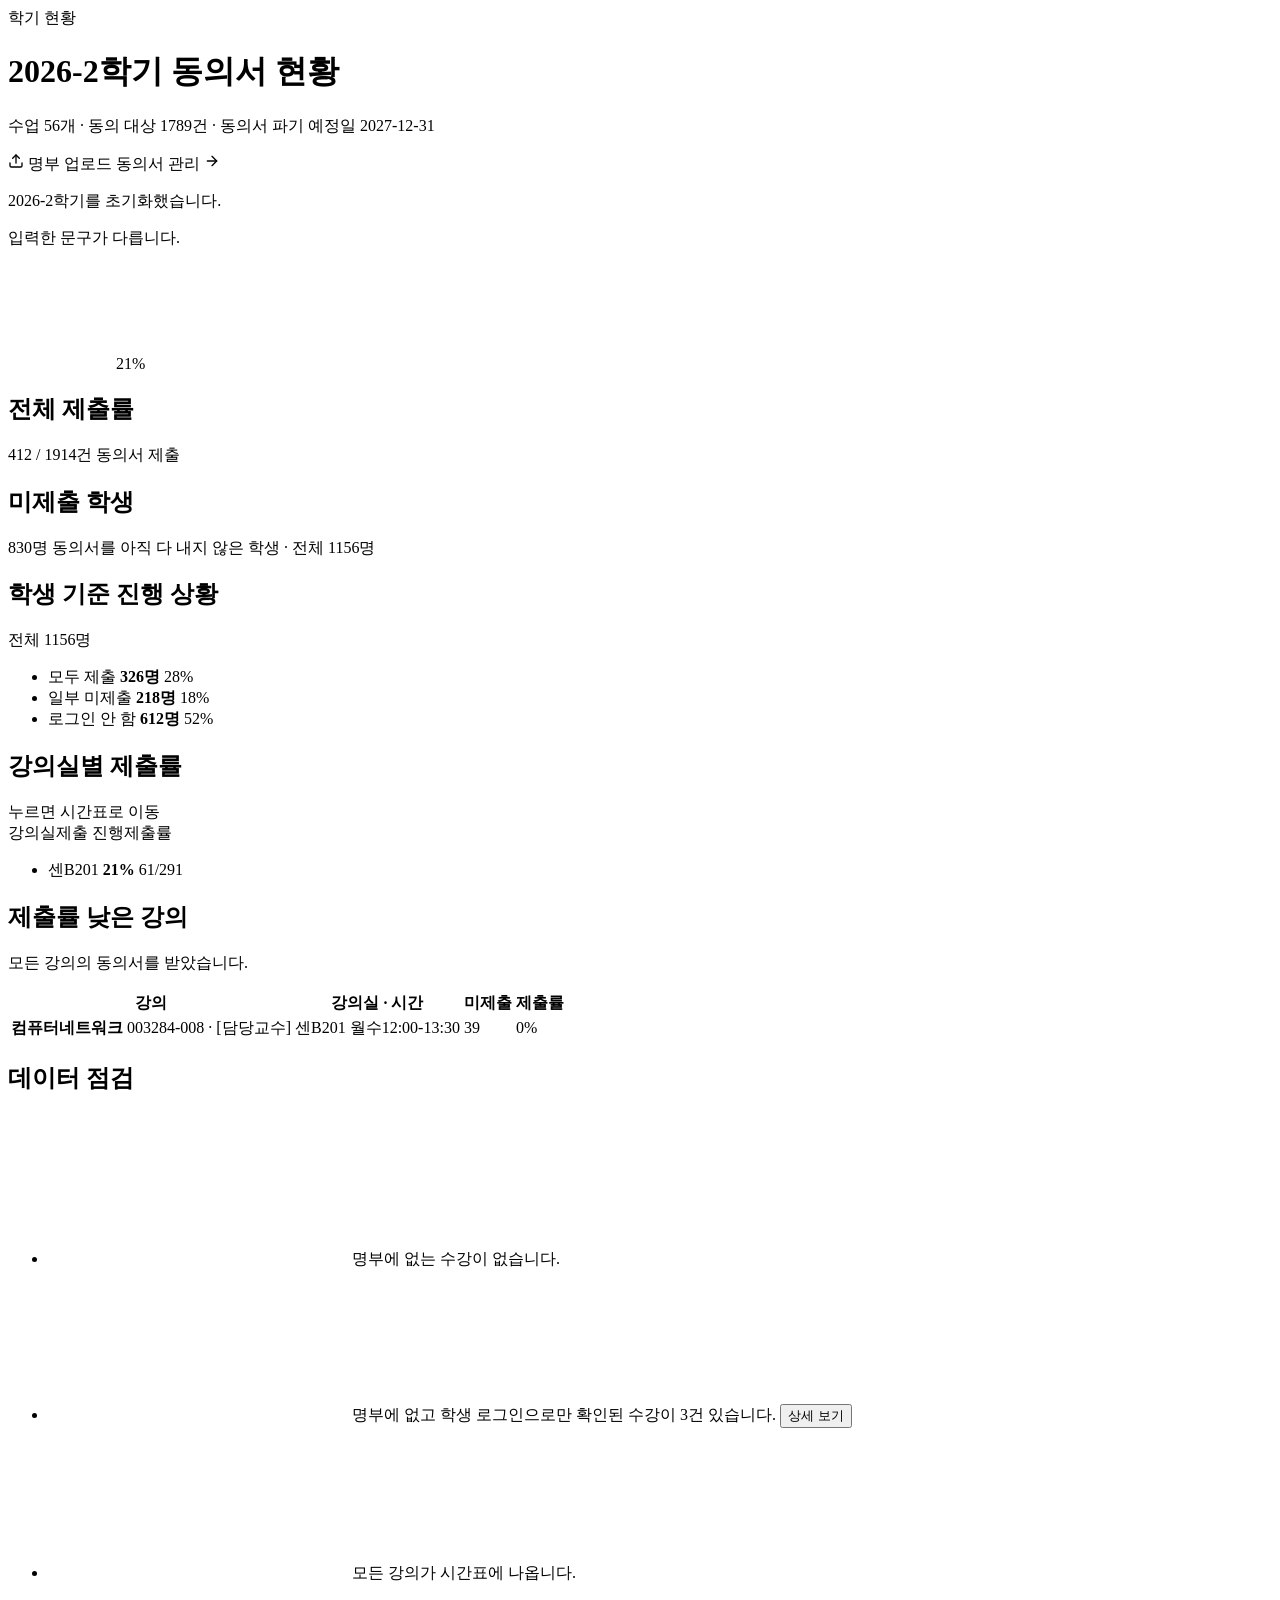
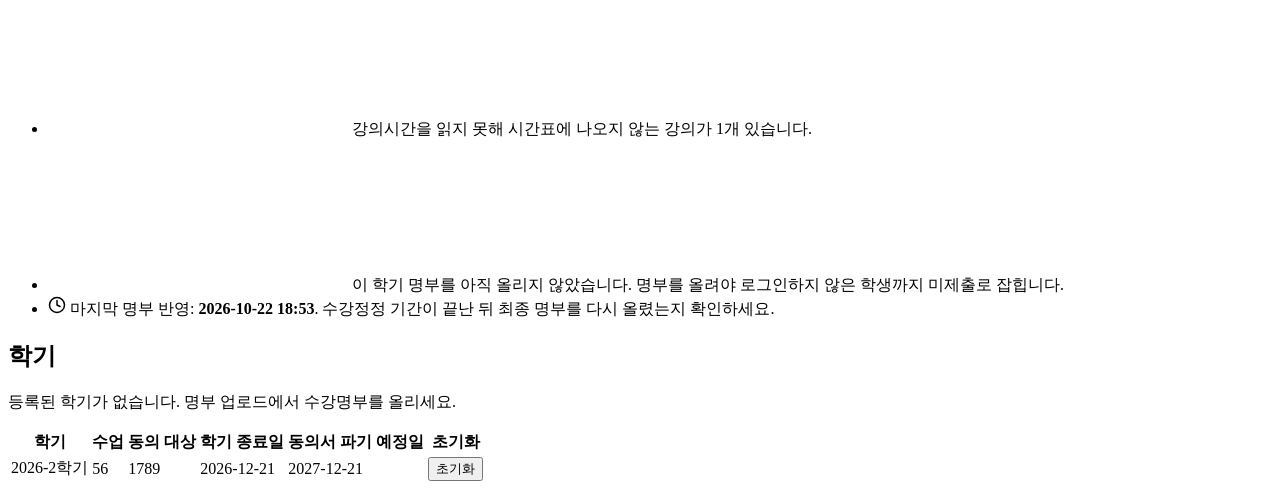
<file: src/main/resources/templates/admin/dashboard.html>
<!DOCTYPE html>
<html lang="ko" xmlns:th="http://www.thymeleaf.org">
<head th:replace="~{admin/fragments :: head('학기 현황')}"></head>
<body>
<header th:replace="~{admin/fragments :: nav('dashboard')}"></header>
<main class="page">
	<div class="page-head">
		<div class="page-title">
			<span class="eyebrow">학기 현황</span>
			<h1 th:text="${dashboard} ? |${dashboard.semester.label()} 동의서 현황| : '학기 현황'">2026-2학기 동의서 현황</h1>
			<p class="muted tabular" th:if="${dashboard}" th:object="${dashboard.semester}"
			   th:text="|수업 *{courseCount}개 · 동의 대상 *{enrollmentCount}건 · 동의서 파기 예정일 *{purgeOn}|">
				수업 56개 · 동의 대상 1789건 · 동의서 파기 예정일 2027-12-31
			</p>
		</div>
		<div class="page-actions">
			<a class="button outline" th:href="@{/admin/roster}">
				<svg aria-hidden="true" width="16" height="16" viewBox="0 0 24 24" fill="none" stroke="currentColor"
					 stroke-width="2" stroke-linecap="round" stroke-linejoin="round">
					<path d="M21 15v4a2 2 0 0 1-2 2H5a2 2 0 0 1-2-2v-4"></path>
					<path d="m17 8-5-5-5 5"></path>
					<path d="M12 3v12"></path>
				</svg>
				<span>명부 업로드</span>
			</a>
			<a class="button primary" th:if="${dashboard}" th:href="@{/admin/semesters/{id}(id=${dashboard.semester.id})}">
				<span>동의서 관리</span>
				<svg aria-hidden="true" width="16" height="16" viewBox="0 0 24 24" fill="none" stroke="currentColor"
					 stroke-width="2" stroke-linecap="round" stroke-linejoin="round">
					<path d="M5 12h14"></path>
					<path d="m12 5 7 7-7 7"></path>
				</svg>
			</a>
		</div>
	</div>

	<p class="alert ok" th:if="${notice}" th:text="${notice}">2026-2학기를 초기화했습니다.</p>
	<p class="alert error" th:if="${error}" th:text="${error}">입력한 문구가 다릅니다.</p>

	<th:block th:if="${dashboard}" th:object="${dashboard}">
		<div class="stat-cards">
			<section class="stat-card">
				<div class="ring">
					<svg role="img" width="104" height="104" viewBox="0 0 104 104" fill="none"
						 th:attr="aria-label=|전체 제출률 *{rate}퍼센트|">
						<circle class="ring-track" cx="52" cy="52" r="44"></circle>
						<!--/* 둘레 276.46(2π×44) 중 제출하지 않은 만큼을 비운다 */-->
						<circle class="ring-value" cx="52" cy="52" r="44" transform="rotate(-90 52 52)" th:if="*{rate > 0}"
								th:attr="stroke-dashoffset=${276.46 * (100 - dashboard.rate) / 100}"></circle>
					</svg>
					<span aria-hidden="true" th:text="|*{rate}%|">21%</span>
				</div>
				<div class="stat-text">
					<h2>전체 제출률</h2>
					<span class="stat-value"><span th:text="*{submitted}">412</span>
						<span class="stat-unit" th:text="|/ *{total}건|">/ 1914건</span></span>
					<span class="muted small">동의서 제출</span>
				</div>
			</section>
			<section class="stat-card stack">
				<h2>미제출 학생</h2>
				<span class="stat-big"><span th:text="*{progress.pending()}">830</span><span class="stat-unit">명</span></span>
				<span class="muted small" th:text="|동의서를 아직 다 내지 않은 학생 · 전체 *{progress.total()}명|">
					동의서를 아직 다 내지 않은 학생 · 전체 1156명
				</span>
			</section>
			<section class="stat-card stack" th:object="${dashboard.progress}">
				<div class="card-head">
					<h2>학생 기준 진행 상황</h2>
					<span class="muted small tabular" th:text="|전체 *{total()}명|">전체 1156명</span>
				</div>
				<div class="progress-bar" role="img"
					 th:attr="aria-label=|모두 제출 *{done}명, 일부 미제출 *{partial}명, 로그인 안 함 *{notLoggedIn}명|">
					<span class="done" th:style="|flex-grow: *{done}|" th:classappend="*{done > 0} ? 'some'"></span>
					<span class="partial" th:style="|flex-grow: *{partial}|" th:classappend="*{partial > 0} ? 'some'"></span>
					<span class="not-logged-in" th:style="|flex-grow: *{notLoggedIn}|" th:classappend="*{notLoggedIn > 0} ? 'some'"></span>
				</div>
				<!--/* 비율은 전체 제출률처럼 내림한다 */-->
				<ul class="progress-legend" th:with="whole=${dashboard.progress.total()}">
					<li>
						<span class="dot done"></span>
						<span title="수강 중인 강의의 동의서를 모두 낸 학생">모두 제출</span>
						<strong class="tabular" th:text="|*{done}명|">326명</strong>
						<span class="muted tabular" th:text="|${whole == 0 ? 0 : dashboard.progress.done * 100 / whole}%|">28%</span>
					</li>
					<li>
						<span class="dot partial"></span>
						<span title="로그인했지만 동의서를 다 내지 않은 학생">일부 미제출</span>
						<strong class="tabular" th:text="|*{partial}명|">218명</strong>
						<span class="muted tabular" th:text="|${whole == 0 ? 0 : dashboard.progress.partial * 100 / whole}%|">18%</span>
					</li>
					<li>
						<span class="dot not-logged-in"></span>
						<span title="명부에만 있고 로그인이 확인되지 않은 학생">로그인 안 함</span>
						<strong class="tabular" th:text="|*{notLoggedIn}명|">612명</strong>
						<span class="muted tabular" th:text="|${whole == 0 ? 0 : dashboard.progress.notLoggedIn * 100 / whole}%|">52%</span>
					</li>
				</ul>
			</section>
		</div>

		<div class="dashboard-columns">
			<section class="card">
				<div class="card-head">
					<h2>강의실별 제출률</h2>
					<span class="muted small">누르면 시간표로 이동</span>
				</div>
				<!--/* 옆의 '제출률 낮은 강의' 표와 같은 머리글. 각 행의 링크 글자가 값을 다 읽어 주므로 스크린리더에서는 숨긴다.
					카드의 항목 간격이 머리글과 목록 사이에 생기지 않도록 둘을 한 div로 묶는다 */-->
				<div>
					<div class="room-rates-head" aria-hidden="true">
						<span>강의실</span><span>제출 진행</span><span>제출률</span>
					</div>
					<ul class="room-rates">
						<li th:each="room : *{rooms}">
							<a th:href="@{/admin/semesters/{id}(id=*{semester.id}, view='timetable', room=${room.room})}">
								<span class="room-rate-name" th:text="${room.room}">센B201</span>
								<span class="rate-bar"><span th:style="|width: ${room.rate}%|"></span></span>
								<span class="room-rate-value"><strong th:text="|${room.rate}%|">21%</strong>
									<span class="muted" th:text="|${room.submitted}/${room.total}|">61/291</span></span>
							</a>
						</li>
					</ul>
				</div>
			</section>
			<section class="card">
				<h2>제출률 낮은 강의</h2>
				<p class="muted" th:if="*{#lists.isEmpty(lagging)}">모든 강의의 동의서를 받았습니다.</p>
				<div class="table-wrap" th:unless="*{#lists.isEmpty(lagging)}">
					<table class="wrap">
						<thead>
						<tr><th>강의</th><th>강의실 · 시간</th><th class="num">미제출</th><th class="num">제출률</th></tr>
						</thead>
						<tbody>
						<tr th:each="item : *{lagging}">
							<td><strong th:text="${item.course.name}">컴퓨터네트워크</strong>
								<span class="sub" th:text="|${item.course.code} · ${item.course.professor}|">003284-008 · [담당교수]</span></td>
							<td><span th:text="${item.course.room}">센B201</span>
								<span class="sub" th:text="${item.course.schedule}">월수12:00-13:30</span></td>
							<td class="num"><span class="count-pill" th:text="${item.unsubmitted}">39</span></td>
							<td class="num strong" th:text="|${item.rate}%|">0%</td>
						</tr>
						</tbody>
					</table>
				</div>
			</section>
		</div>

		<section class="card">
			<h2>데이터 점검</h2>
			<ul class="checks">
				<li class="ok" th:if="*{#lists.isEmpty(sjptOnly)}">
					<svg th:replace="~{admin/fragments :: icon-ok}"></svg>
					<span>명부에 없는 수강이 없습니다.</span>
				</li>
				<li class="warn" th:unless="*{#lists.isEmpty(sjptOnly)}">
					<svg th:replace="~{admin/fragments :: icon-warn}"></svg>
					<span class="grow" th:text="|명부에 없고 학생 로그인으로만 확인된 수강이 *{#lists.size(sjptOnly)}건 있습니다. 명부에서 빠졌거나 타과 수업인지 확인하세요.|">
						명부에 없고 학생 로그인으로만 확인된 수강이 3건 있습니다.
					</span>
					<button type="button" class="button outline-warn small" data-dialog="sjpt-only">상세 보기</button>
				</li>
				<li class="ok" th:if="*{#lists.isEmpty(unscheduled)}">
					<svg th:replace="~{admin/fragments :: icon-ok}"></svg>
					<span>모든 강의가 시간표에 나옵니다.</span>
				</li>
				<li class="warn" th:unless="*{#lists.isEmpty(unscheduled)}">
					<svg th:replace="~{admin/fragments :: icon-warn}"></svg>
					<span th:text="|강의시간을 읽지 못해 시간표에 나오지 않는 강의가 ${#lists.size(dashboard.unscheduled)}개 있습니다: ${#strings.listJoin(dashboard.unscheduled.![name + ' (' + code + ')'], ', ')}|">
						강의시간을 읽지 못해 시간표에 나오지 않는 강의가 1개 있습니다.
					</span>
				</li>
				<li class="warn" th:if="*{lastRosterUploadAt == null}">
					<svg th:replace="~{admin/fragments :: icon-warn}"></svg>
					<span>이 학기 명부를 아직 올리지 않았습니다. 명부를 올려야 로그인하지 않은 학생까지 미제출로 잡힙니다.</span>
				</li>
				<li class="info" th:unless="*{lastRosterUploadAt == null}">
					<svg aria-hidden="true" width="18" height="18" viewBox="0 0 24 24" fill="none" stroke="currentColor"
						 stroke-width="2" stroke-linecap="round" stroke-linejoin="round">
						<circle cx="12" cy="12" r="10"></circle>
						<path d="M12 6v6l4 2"></path>
					</svg>
					<span>마지막 명부 반영: <strong class="tabular"
							th:text="${#temporals.format(dashboard.lastRosterUploadAt.atZoneSameInstant(T(java.time.ZoneId).of('Asia/Seoul')), 'yyyy-MM-dd HH:mm')}">2026-10-22 18:53</strong>.
						수강정정 기간이 끝난 뒤 최종 명부를 다시 올렸는지 확인하세요.</span>
				</li>
			</ul>
		</section>
	</th:block>

	<section class="card">
		<h2>학기</h2>
		<p class="muted" th:if="${#lists.isEmpty(semesters)}">
			등록된 학기가 없습니다. <a th:href="@{/admin/roster}">명부 업로드</a>에서 수강명부를 올리세요.
		</p>
		<div class="table-wrap" th:unless="${#lists.isEmpty(semesters)}">
			<!--/* 수업 · 동의 대상 · 학기 종료일 · 파기 예정일은 같은 폭의 칸에 가운데 정렬해 간격을 맞춘다 */-->
			<table class="semester-table">
				<thead>
				<tr>
					<th class="label">학기</th>
					<th class="metric">수업</th>
					<th class="metric">동의 대상</th>
					<th class="metric">학기 종료일</th>
					<th class="metric">동의서 파기 예정일</th>
					<th class="action"><span class="visually-hidden">초기화</span></th>
				</tr>
				</thead>
				<tbody>
				<tr th:each="semester : ${semesters}">
					<td><a class="strong-link" th:href="@{/admin/semesters/{id}(id=${semester.id})}" th:text="${semester.label()}">2026-2학기</a></td>
					<td class="metric" th:text="${semester.courseCount}">56</td>
					<td class="metric" th:text="${semester.enrollmentCount}">1789</td>
					<td class="metric" th:text="${semester.endsOn}">2026-12-21</td>
					<td class="metric" th:text="${semester.purgeOn}">2027-12-21</td>
					<td class="action">
						<button type="button" class="button outline-danger small" th:attr="data-dialog=|reset-${semester.id}|">초기화</button>
					</td>
				</tr>
				</tbody>
			</table>
		</div>
	</section>

	<section th:replace="~{admin/fragments :: uploads(${uploads}, true)}"></section>
</main>

<dialog class="confirm-dialog" th:each="semester : ${semesters}" th:id="|reset-${semester.id}|"
		th:attr="aria-labelledby=|reset-${semester.id}-title|"
		th:with="confirmText=|${semester.label()} 초기화|">
	<form method="post" th:action="@{/admin/semesters/{id}/reset(id=${semester.id})}" data-confirm-form>
		<span class="dialog-icon danger" aria-hidden="true">
			<svg width="24" height="24" viewBox="0 0 24 24" fill="none" stroke="currentColor" stroke-width="2"
				 stroke-linecap="round" stroke-linejoin="round">
				<path d="M3 6h18"></path>
				<path d="M19 6v14c0 1-1 2-2 2H7c-1 0-2-1-2-2V6"></path>
				<path d="M8 6V4c0-1 1-2 2-2h4c1 0 2 1 2 2v2"></path>
				<path d="M10 11v6"></path>
				<path d="M14 11v6"></path>
			</svg>
		</span>
		<div class="dialog-title">
			<h2 th:id="|reset-${semester.id}-title|" th:text="|${semester.label()}를 초기화할까요?|">2026-2학기를 초기화할까요?</h2>
			<p>아래 항목이 모두 삭제되며 <strong class="danger-text">되돌릴 수 없습니다.</strong></p>
		</div>
		<ul class="delete-list">
			<li th:text="|이 학기의 수업 ${semester.courseCount}개와 수강|">이 학기의 수업 56개와 수강</li>
			<li>받은 동의서 (서명, PDF)</li>
			<li>명부 업로드 이력</li>
		</ul>
		<label class="field"><span>확인을 위해 <strong class="code-chip" th:text="${confirmText}">2026-2학기 초기화</strong>를 입력하세요</span>
			<span class="confirm-input">
				<input type="text" name="confirmText" autocomplete="off" required th:attr="data-expected=${confirmText}">
				<svg class="confirm-check" aria-hidden="true" width="20" height="20" viewBox="0 0 24 24" fill="none"
					 stroke="currentColor" stroke-width="2.5" stroke-linecap="round" stroke-linejoin="round">
					<path d="M20 6 9 17l-5-5"></path>
				</svg>
			</span>
		</label>
		<!--/* 취소는 제출 버튼이 아니어서 입력 칸에서 Enter를 누르면 초기화 버튼(꺼져 있으면 아무것도)이 눌린다 */-->
		<div class="dialog-actions">
			<button type="button" class="button outline" data-dialog-close>취소</button>
			<button type="submit" class="button danger" disabled data-busy-label="초기화 중…">초기화</button>
		</div>
	</form>
</dialog>
<dialog class="list-dialog" id="sjpt-only" aria-labelledby="sjpt-only-title"
		th:if="${dashboard != null and !#lists.isEmpty(dashboard.sjptOnly)}">
	<div class="list-dialog-head">
		<span class="dialog-icon danger" aria-hidden="true">
			<svg width="20" height="20" viewBox="0 0 24 24" fill="none" stroke="currentColor" stroke-width="2"
				 stroke-linecap="round" stroke-linejoin="round">
				<path d="m21.73 18-8-14a2 2 0 0 0-3.48 0l-8 14A2 2 0 0 0 4 21h16a2 2 0 0 0 1.73-3"></path>
				<path d="M12 9v4"></path>
				<path d="M12 17h.01"></path>
			</svg>
		</span>
		<div class="grow">
			<h2 id="sjpt-only-title">명부에 없는 수강</h2>
			<p class="muted small" th:text="|${dashboard.semester.label()} · ${#lists.size(dashboard.sjptOnly)}건 · 학생 로그인(SJPT) 시간표에서만 확인됨|">
				2026-2학기 · 2건 · 학생 로그인(SJPT) 시간표에서만 확인됨
			</p>
		</div>
		<button type="button" class="icon-button" aria-label="닫기" data-dialog-close>
			<svg width="20" height="20" viewBox="0 0 24 24" fill="none" stroke="currentColor" stroke-width="2"
				 stroke-linecap="round" aria-hidden="true">
				<path d="M6 6l12 12M18 6L6 18"></path>
			</svg>
		</button>
	</div>
	<div class="table-wrap boxed">
		<table>
			<thead>
			<tr>
				<th>학번</th>
				<th>학생</th>
				<th>강의</th>
				<th>학수번호</th>
				<th>담당교수</th>
				<th>강의실</th>
				<th>시간</th>
			</tr>
			</thead>
			<tbody>
			<tr th:each="item : ${dashboard.sjptOnly}">
				<td class="tabular" th:text="${item.studentId}">20990001</td>
				<td th:text="${item.studentName}">[이름]</td>
				<td th:text="${item.courseName}">타과과목</td>
				<td class="tabular" th:text="${item.code}">009999-001</td>
				<td th:text="${item.professor}">[담당교수]</td>
				<td><span class="room-chip" th:text="${item.room}">센B206</span></td>
				<td class="tabular" th:text="${item.schedule}">목10:00-12:00</td>
			</tr>
			</tbody>
		</table>
	</div>
	<p class="note">
		<svg aria-hidden="true" width="18" height="18" viewBox="0 0 24 24" fill="none" stroke="currentColor"
			 stroke-width="2" stroke-linecap="round" stroke-linejoin="round">
			<circle cx="12" cy="12" r="10"></circle>
			<path d="M12 16v-4"></path>
			<path d="M12 8h.01"></path>
		</svg>
		<span>타과 수업이면 그대로 두면 됩니다. 컴퓨터공학과 수업인데 명부에 없다면 최신 명부를 다시 올렸는지 확인하세요.</span>
	</p>
	<div class="dialog-actions end">
		<a class="button outline" th:href="@{/admin/roster}">명부 다시 올리기</a>
		<button type="button" class="button dark" data-dialog-close>확인</button>
	</div>
</dialog>
<script th:src="@{/js/admin-dialogs.js}"></script>
</body>
</html>
</file>
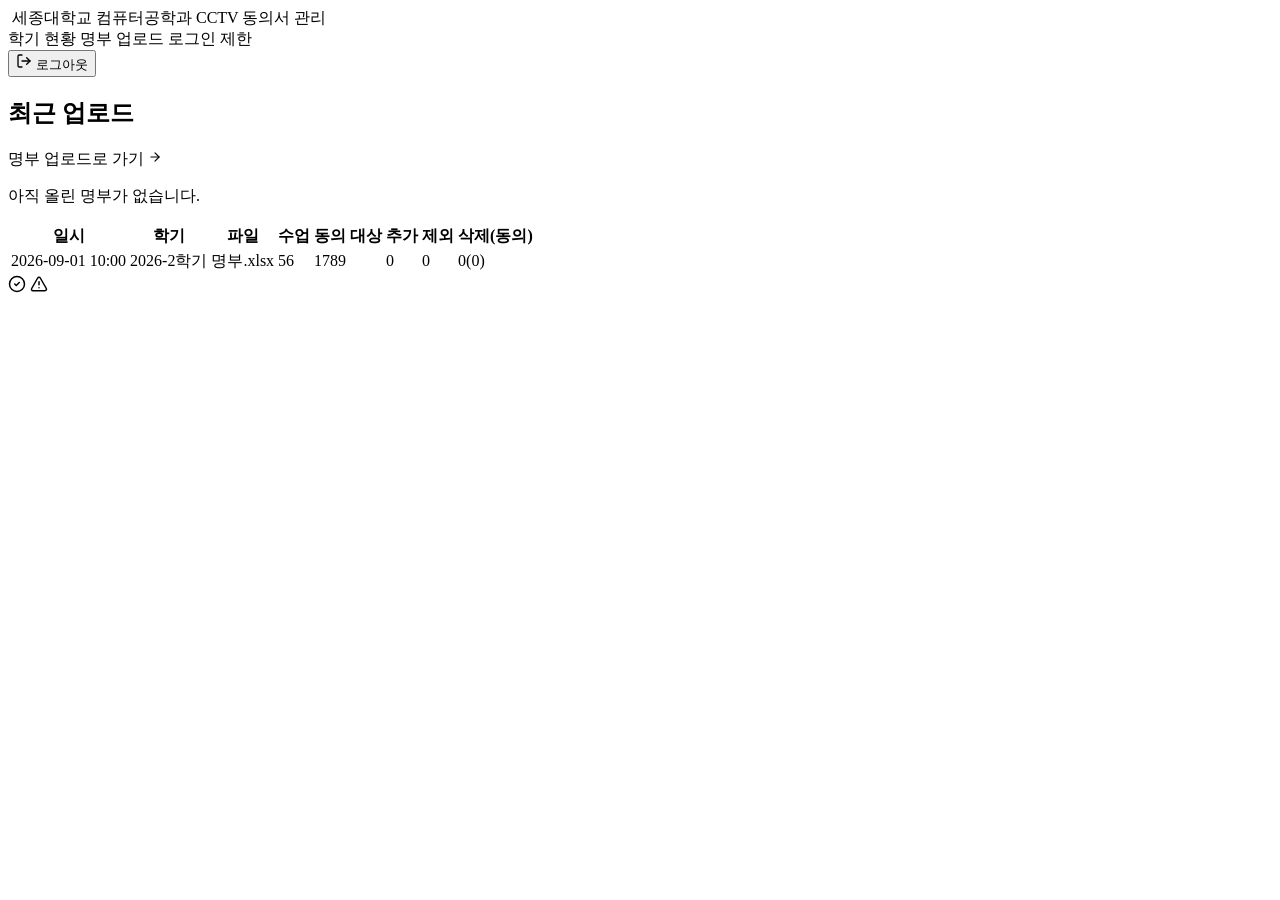
<file: src/main/resources/templates/admin/fragments.html>
<!DOCTYPE html>
<html lang="ko" xmlns:th="http://www.thymeleaf.org">
<head th:fragment="head(title)">
	<meta charset="UTF-8">
	<meta name="viewport" content="width=device-width, initial-scale=1">
	<title th:text="${title} + ' · CCTV 동의서 관리'">CCTV 동의서 관리</title>
	<link rel="stylesheet" th:href="@{/css/admin.css}">
</head>
<body>
<header th:fragment="nav(active)" class="topbar">
	<div class="topbar-inner">
		<a class="brand" th:href="@{/admin}">
			<!--/* 교표. 옆 글자가 학교 이름을 읽어 주므로 alt는 비워 둔다 */-->
			<img class="brand-mark" th:src="@{/img/sejong-seal.svg}" alt="">
			<span class="brand-text">
				<span class="brand-eyebrow">세종대학교 컴퓨터공학과</span>
				<span class="brand-name">CCTV 동의서 관리</span>
			</span>
		</a>
		<nav aria-label="관리자 메뉴">
			<a th:href="@{/admin}" th:attr="aria-current=${active == 'dashboard'} ? 'page'">학기 현황</a>
			<a th:href="@{/admin/roster}" th:attr="aria-current=${active == 'roster'} ? 'page'">명부 업로드</a>
			<a th:href="@{/admin/login-locks}" th:attr="aria-current=${active == 'login-locks'} ? 'page'">로그인 제한</a>
			<span class="nav-divider" aria-hidden="true"></span>
			<form th:action="@{/logout}" method="post">
				<button type="submit" class="nav-button">
					<svg aria-hidden="true" width="16" height="16" viewBox="0 0 24 24" fill="none" stroke="currentColor"
						 stroke-width="2" stroke-linecap="round" stroke-linejoin="round">
						<path d="M9 21H5a2 2 0 0 1-2-2V5a2 2 0 0 1 2-2h4"></path>
						<path d="m16 17 5-5-5-5"></path>
						<path d="M21 12H9"></path>
					</svg>
					<span>로그아웃</span>
				</button>
			</form>
		</nav>
	</div>
</header>

<!--/* rosterLink: 명부 업로드 화면으로 가는 링크를 제목 옆에 둘지 */-->
<section th:fragment="uploads(uploads, rosterLink)" class="card">
	<div class="card-head">
		<h2>최근 업로드</h2>
		<a class="button outline-accent small" th:if="${rosterLink}" th:href="@{/admin/roster}">
			<span>명부 업로드로 가기</span>
			<svg aria-hidden="true" width="14" height="14" viewBox="0 0 24 24" fill="none" stroke="currentColor"
				 stroke-width="2" stroke-linecap="round" stroke-linejoin="round">
				<path d="M5 12h14"></path>
				<path d="m12 5 7 7-7 7"></path>
			</svg>
		</a>
	</div>
	<p class="muted" th:if="${#lists.isEmpty(uploads)}">아직 올린 명부가 없습니다.</p>
	<div class="table-wrap" th:unless="${#lists.isEmpty(uploads)}">
		<table>
			<thead>
			<tr>
				<th>일시</th>
				<th>학기</th>
				<th>파일</th>
				<th class="num">수업</th>
				<th class="num">동의 대상</th>
				<th class="num">추가</th>
				<th class="num">제외</th>
				<th class="num">삭제(동의)</th>
			</tr>
			</thead>
			<tbody>
			<tr th:each="upload : ${uploads}">
				<td class="tabular" th:text="${#temporals.format(upload.uploadedAt.atZoneSameInstant(T(java.time.ZoneId).of('Asia/Seoul')), 'yyyy-MM-dd HH:mm')}">2026-09-01 10:00</td>
				<td th:text="${upload.semester}">2026-2학기</td>
				<td class="file" th:text="${upload.fileName}">명부.xlsx</td>
				<td class="num" th:text="${upload.courseCount}">56</td>
				<td class="num" th:text="${upload.enrollmentCount}">1789</td>
				<td class="num" th:text="${upload.addedCount}">0</td>
				<td class="num" th:text="${upload.removedCount}">0</td>
				<td class="num" th:text="|${upload.deletedCount}(${upload.deletedConsentCount})|">0(0)</td>
			</tr>
			</tbody>
		</table>
	</div>
</section>

<!--/* 상태 아이콘: 확인됨(초록 원 안 체크), 주의(삼각형 느낌표) */-->
<svg th:fragment="icon-ok" aria-hidden="true" width="18" height="18" viewBox="0 0 24 24" fill="none"
	 stroke="currentColor" stroke-width="2" stroke-linecap="round" stroke-linejoin="round">
	<circle cx="12" cy="12" r="10"></circle>
	<path d="m9 12 2 2 4-4"></path>
</svg>
<svg th:fragment="icon-warn" aria-hidden="true" width="18" height="18" viewBox="0 0 24 24" fill="none"
	 stroke="currentColor" stroke-width="2" stroke-linecap="round" stroke-linejoin="round">
	<path d="m21.73 18-8-14a2 2 0 0 0-3.48 0l-8 14A2 2 0 0 0 4 21h16a2 2 0 0 0 1.73-3"></path>
	<path d="M12 9v4"></path>
	<path d="M12 17h.01"></path>
</svg>
</body>
</html>
</file>
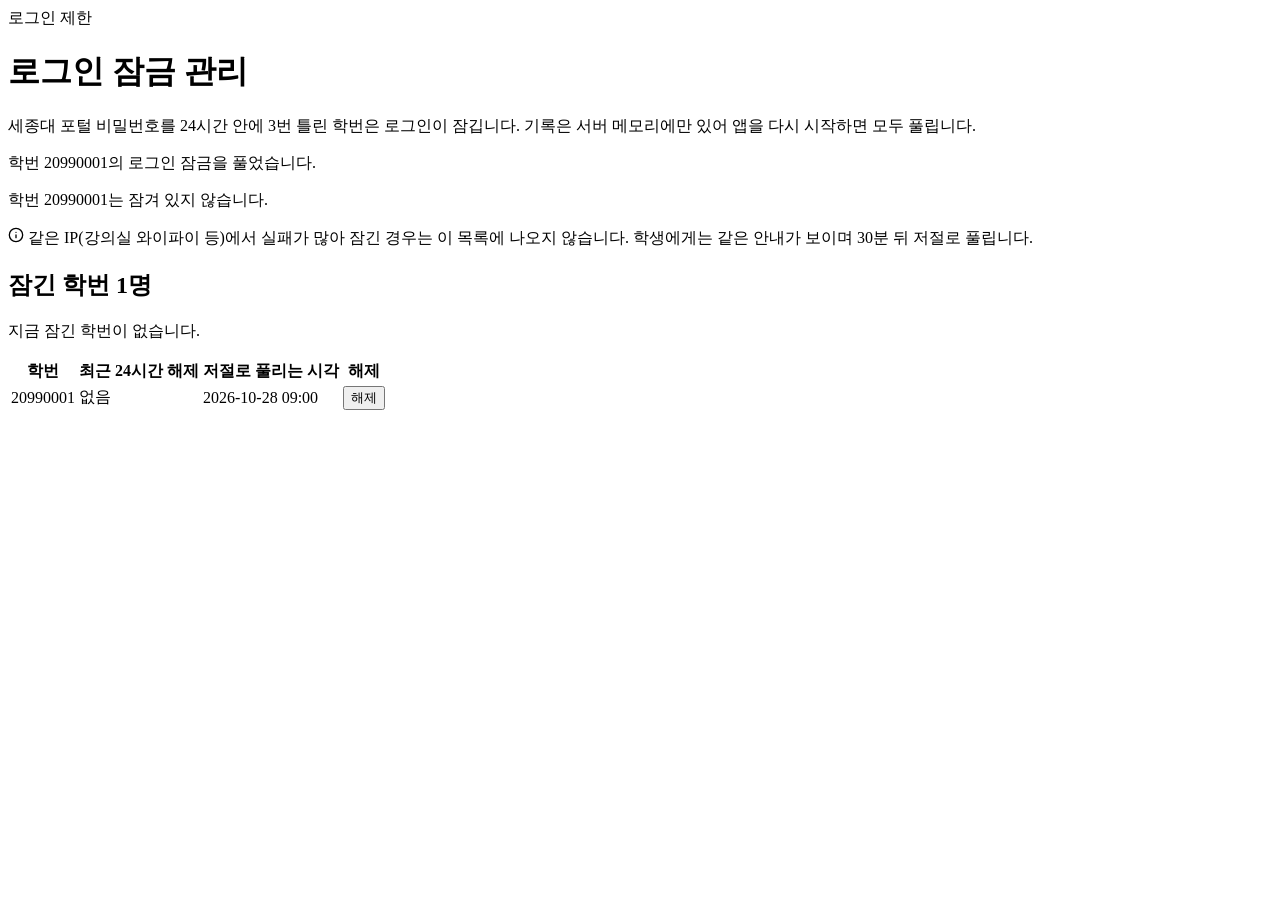
<file: src/main/resources/templates/admin/login-locks.html>
<!DOCTYPE html>
<html lang="ko" xmlns:th="http://www.thymeleaf.org">
<head th:replace="~{admin/fragments :: head('로그인 제한')}"></head>
<body>
<header th:replace="~{admin/fragments :: nav('login-locks')}"></header>
<main class="page">
	<div class="page-head">
		<div class="page-title">
			<span class="eyebrow">로그인 제한</span>
			<h1>로그인 잠금 관리</h1>
			<p class="muted">세종대 포털 비밀번호를 24시간 안에 3번 틀린 학번은 로그인이 잠깁니다.
				기록은 서버 메모리에만 있어 앱을 다시 시작하면 모두 풀립니다.</p>
		</div>
	</div>

	<p class="alert ok" th:if="${notice}" th:text="${notice}">학번 20990001의 로그인 잠금을 풀었습니다.</p>
	<p class="alert error" th:if="${error}" th:text="${error}">학번 20990001는 잠겨 있지 않습니다.</p>

	<p class="note plain">
		<svg aria-hidden="true" width="16" height="16" viewBox="0 0 24 24" fill="none" stroke="currentColor"
			 stroke-width="2" stroke-linecap="round" stroke-linejoin="round">
			<circle cx="12" cy="12" r="10"></circle>
			<path d="M12 16v-4"></path>
			<path d="M12 8h.01"></path>
		</svg>
		<span>같은 IP(강의실 와이파이 등)에서 실패가 많아 잠긴 경우는 이 목록에 나오지 않습니다. 학생에게는 같은 안내가 보이며
			30분 뒤 저절로 풀립니다.</span>
	</p>

	<section class="card">
		<div class="card-head">
			<h2 th:text="|잠긴 학번 ${#lists.size(locks)}명|">잠긴 학번 1명</h2>
		</div>
		<p class="muted" th:if="${#lists.isEmpty(locks)}">지금 잠긴 학번이 없습니다.</p>
		<div class="table-wrap" th:unless="${#lists.isEmpty(locks)}">
			<table>
				<thead>
				<tr>
					<th>학번</th>
					<th class="num">최근 24시간 해제</th>
					<th>저절로 풀리는 시각</th>
					<th class="num"><span class="visually-hidden">해제</span></th>
				</tr>
				</thead>
				<tbody>
				<tr th:each="lock : ${locks}">
					<td class="tabular" th:text="${lock.studentId}">20990001</td>
					<td class="num" th:text="${lock.unlocks == 0} ? '없음' : |${lock.unlocks}회|">없음</td>
					<td class="tabular" th:text="${#temporals.format(lock.unlocksAt.atZone(T(java.time.ZoneId).of('Asia/Seoul')), 'yyyy-MM-dd HH:mm')}">2026-10-28 09:00</td>
					<td class="num">
						<form th:action="@{/admin/login-locks/unlock}" method="post">
							<input type="hidden" name="studentId" th:value="${lock.studentId}">
							<button type="submit" class="button outline small">해제</button>
						</form>
					</td>
				</tr>
				</tbody>
			</table>
		</div>
	</section>
</main>
</body>
</html>
</file>
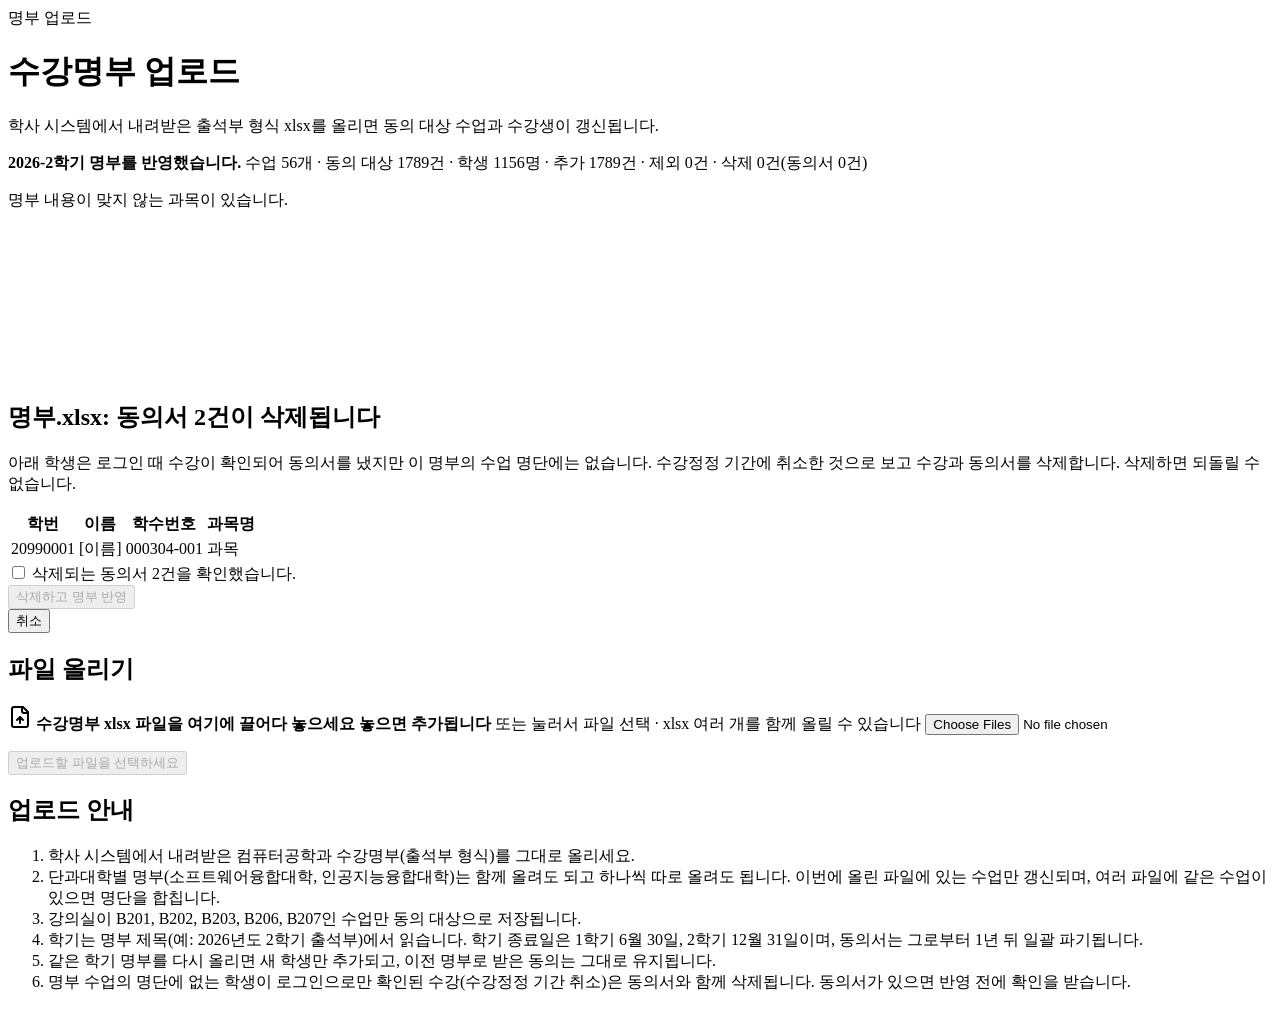
<file: src/main/resources/templates/admin/roster.html>
<!DOCTYPE html>
<html lang="ko" xmlns:th="http://www.thymeleaf.org">
<head th:replace="~{admin/fragments :: head('명부 업로드')}"></head>
<body>
<header th:replace="~{admin/fragments :: nav('roster')}"></header>
<main class="page">
	<div class="page-head">
		<div class="page-title">
			<span class="eyebrow">명부 업로드</span>
			<h1>수강명부 업로드</h1>
			<p class="muted">학사 시스템에서 내려받은 출석부 형식 xlsx를 올리면 동의 대상 수업과 수강생이 갱신됩니다.</p>
		</div>
	</div>

	<div class="alert ok" th:if="${result}" th:object="${result}">
		<strong th:text="*{year} + '-' + *{term} + '학기 명부를 반영했습니다.'">2026-2학기 명부를 반영했습니다.</strong>
		<span th:text="|수업 *{courseCount}개 · 동의 대상 *{enrollmentCount}건 · 학생 *{studentCount}명 · 추가 *{addedCount}건 · 제외 *{removedCount}건 · 삭제 *{deletedCount}건(동의서 *{deletedConsentCount}건)|">
			수업 56개 · 동의 대상 1789건 · 학생 1156명 · 추가 1789건 · 제외 0건 · 삭제 0건(동의서 0건)
		</span>
	</div>
	<p class="alert error" th:if="${error}" th:text="${error}">명부 내용이 맞지 않는 과목이 있습니다.</p>

	<section class="card pending" role="alert" th:if="${pending}" th:object="${pending}">
		<div class="pending-head">
			<span class="dialog-icon danger" aria-hidden="true">
				<svg th:replace="~{admin/fragments :: icon-warn}"></svg>
			</span>
			<div>
				<h2 th:text="|*{roster.fileNames}: 동의서 ${#lists.size(pending.deletions)}건이 삭제됩니다|">명부.xlsx: 동의서 2건이 삭제됩니다</h2>
				<p>아래 학생은 로그인 때 수강이 확인되어 동의서를 냈지만 이 명부의 수업 명단에는 없습니다.
					수강정정 기간에 취소한 것으로 보고 수강과 동의서를 삭제합니다. 삭제하면 되돌릴 수 없습니다.</p>
			</div>
		</div>
		<div class="table-wrap boxed">
			<table>
				<thead>
				<tr><th>학번</th><th>이름</th><th>학수번호</th><th>과목명</th></tr>
				</thead>
				<tbody>
				<tr th:each="deletion : *{deletions}">
					<td class="tabular" th:text="${deletion.studentId}">20990001</td>
					<td th:text="${deletion.studentName}">[이름]</td>
					<td class="tabular" th:text="${deletion.courseCode}">000304-001</td>
					<td class="strong" th:text="${deletion.courseName}">과목</td>
				</tr>
				</tbody>
			</table>
		</div>
		<!--/* 확인란은 반영 폼에 넣어 required로도 막는다. 반영 버튼은 처음부터 꺼 두고 체크하면 스크립트(admin-roster.js)가 켠다 */-->
		<form id="roster-confirm" th:action="@{/admin/roster/confirm}" method="post">
			<label class="check-label">
				<input type="checkbox" id="roster-ack" required>
				<span th:text="|삭제되는 동의서 ${#lists.size(pending.deletions)}건을 확인했습니다.|">삭제되는 동의서 2건을 확인했습니다.</span>
			</label>
		</form>
		<div class="confirm-actions">
			<button type="submit" form="roster-confirm" class="button danger" id="roster-apply"
					data-busy-label="반영 중…" disabled>삭제하고 명부 반영</button>
			<form th:action="@{/admin/roster/cancel}" method="post">
				<button type="submit" class="button outline">취소</button>
			</form>
		</div>
	</section>

	<div class="roster-columns">
		<section class="card">
			<h2>파일 올리기</h2>
			<form th:action="@{/admin/roster}" method="post" enctype="multipart/form-data" class="upload">
				<div class="dropzone" id="roster-dropzone">
					<label for="roster-files">
						<span class="dropzone-icon" aria-hidden="true">
							<svg width="24" height="24" viewBox="0 0 24 24" fill="none" stroke="currentColor" stroke-width="2"
								 stroke-linecap="round" stroke-linejoin="round">
								<path d="M15 2H6a2 2 0 0 0-2 2v16a2 2 0 0 0 2 2h12a2 2 0 0 0 2-2V7Z"></path>
								<path d="M14 2v4a2 2 0 0 0 2 2h4"></path>
								<path d="M12 18v-6"></path>
								<path d="m9 15 3-3 3 3"></path>
							</svg>
						</span>
						<strong class="dropzone-title">수강명부 xlsx 파일을 여기에 끌어다 놓으세요</strong>
						<strong class="dropzone-title-over" aria-hidden="true">놓으면 추가됩니다</strong>
						<span class="muted small">또는 눌러서 파일 선택 · xlsx 여러 개를 함께 올릴 수 있습니다</span>
					</label>
					<input id="roster-files" class="visually-hidden" type="file" name="file" accept=".xlsx" multiple required>
				</div>
				<p class="field-error" id="roster-file-error" role="alert" hidden>
					<svg aria-hidden="true" width="14" height="14" viewBox="0 0 24 24" fill="none" stroke="currentColor"
						 stroke-width="2" stroke-linecap="round" stroke-linejoin="round">
						<circle cx="12" cy="12" r="10"></circle>
						<path d="M12 8v4"></path>
						<path d="M12 16h.01"></path>
					</svg>
					<span>xlsx 파일만 올릴 수 있습니다. 다른 파일은 제외했습니다.</span>
				</p>
				<ul class="file-list" id="roster-file-list" aria-live="polite" aria-label="고른 파일"></ul>
				<!--/* 파일을 고르기 전에는 꺼 둔다. 스크립트가 고른 파일 수에 맞춰 켜고 문구를 바꾼다(admin-roster.js) */-->
				<button type="submit" class="button primary block" id="roster-upload" data-busy-label="업로드 중…" disabled>업로드할 파일을 선택하세요</button>
			</form>
		</section>

		<section class="card">
			<h2>업로드 안내</h2>
			<ol class="steps">
				<li>학사 시스템에서 내려받은 컴퓨터공학과 수강명부(출석부 형식)를 그대로 올리세요.</li>
				<li>단과대학별 명부(소프트웨어융합대학, 인공지능융합대학)는 함께 올려도 되고 하나씩 따로 올려도 됩니다. 이번에 올린 파일에 있는 수업만 갱신되며, 여러 파일에 같은 수업이 있으면 명단을 합칩니다.</li>
				<li>강의실이 B201, B202, B203, B206, B207인 수업만 동의 대상으로 저장됩니다.</li>
				<li>학기는 명부 제목(예: 2026년도 2학기 출석부)에서 읽습니다. 학기 종료일은 1학기 6월 30일, 2학기 12월 31일이며, 동의서는 그로부터 1년 뒤 일괄 파기됩니다.</li>
				<li>같은 학기 명부를 다시 올리면 새 학생만 추가되고, 이전 명부로 받은 동의는 그대로 유지됩니다.</li>
				<li>명부 수업의 명단에 없는 학생이 로그인으로만 확인된 수강(수강정정 기간 취소)은 동의서와 함께 삭제됩니다. 동의서가 있으면 반영 전에 확인을 받습니다.</li>
			</ol>
		</section>
	</div>

	<section th:replace="~{admin/fragments :: uploads(${uploads}, false)}"></section>
</main>
<script th:src="@{/js/admin-dialogs.js}"></script>
<script th:src="@{/js/admin-roster.js}"></script>
</body>
</html>
</file>
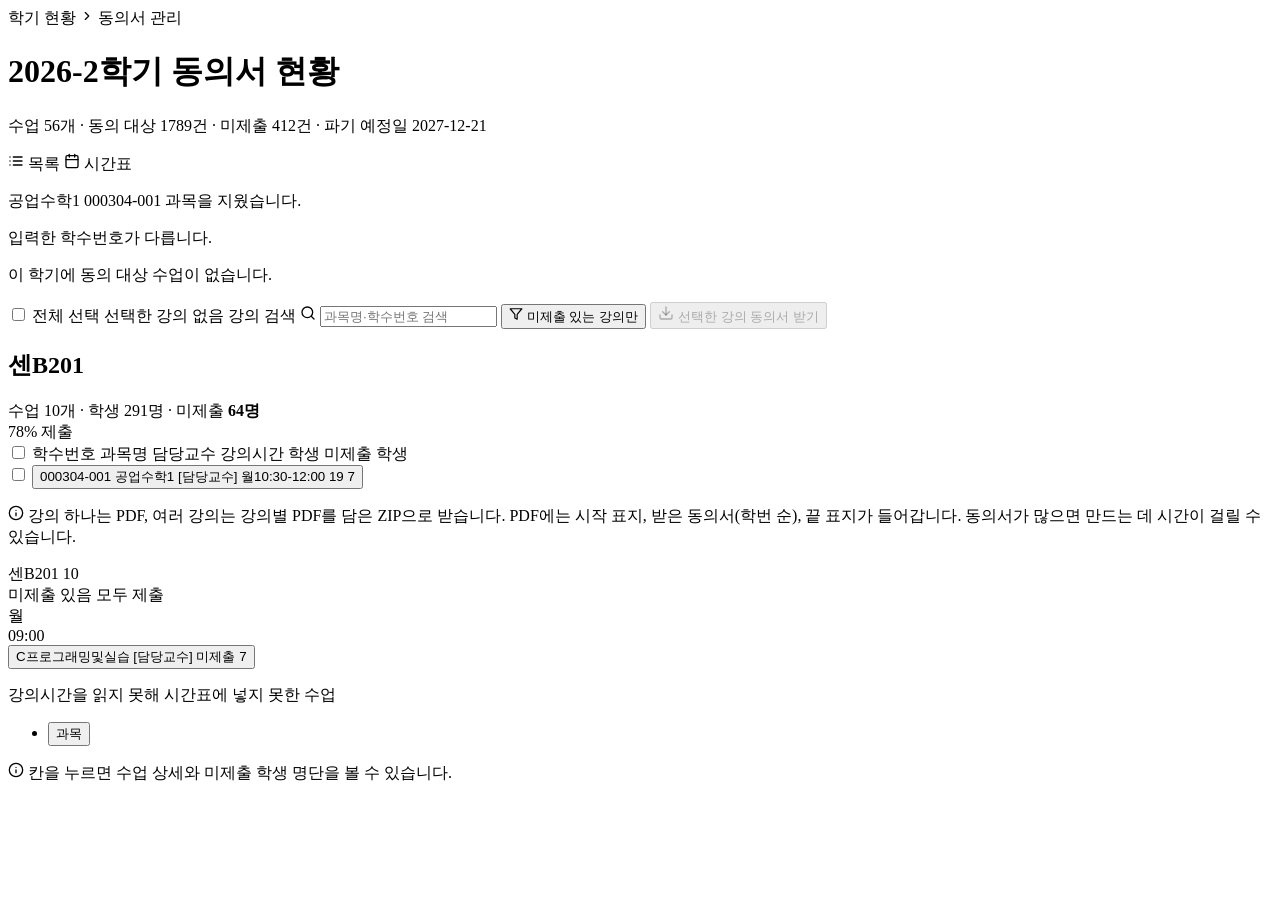
<file: src/main/resources/templates/admin/semester.html>
<!DOCTYPE html>
<html lang="ko" xmlns:th="http://www.thymeleaf.org">
<head th:replace="~{admin/fragments :: head(${semester.label()})}"></head>
<body>
<header th:replace="~{admin/fragments :: nav('dashboard')}"></header>
<main class="page">
	<div class="page-head">
		<div class="page-title">
			<nav class="breadcrumb" aria-label="위치">
				<a th:href="@{/admin}">학기 현황</a>
				<svg aria-hidden="true" width="14" height="14" viewBox="0 0 24 24" fill="none" stroke="currentColor"
					 stroke-width="2" stroke-linecap="round" stroke-linejoin="round">
					<path d="m9 18 6-6-6-6"></path>
				</svg>
				<span aria-current="page">동의서 관리</span>
			</nav>
			<h1 th:text="|${semester.label()} 동의서 현황|">2026-2학기 동의서 현황</h1>
			<p class="muted tabular"
			   th:text="|수업 ${semester.courseCount}개 · 동의 대상 ${semester.enrollmentCount}건 · 미제출 ${page.unsubmittedCount}건 · 파기 예정일 ${semester.purgeOn}|">
				수업 56개 · 동의 대상 1789건 · 미제출 412건 · 파기 예정일 2027-12-21
			</p>
		</div>
		<nav class="segmented" aria-label="보기 방식">
			<a th:href="@{/admin/semesters/{id}(id=${semester.id})}" th:attr="aria-current=${!timetable} ? 'page'">
				<svg aria-hidden="true" width="16" height="16" viewBox="0 0 24 24" fill="none" stroke="currentColor"
					 stroke-width="2" stroke-linecap="round" stroke-linejoin="round">
					<path d="M8 6h13"></path>
					<path d="M8 12h13"></path>
					<path d="M8 18h13"></path>
					<path d="M3 6h.01"></path>
					<path d="M3 12h.01"></path>
					<path d="M3 18h.01"></path>
				</svg>
				<span>목록</span>
			</a>
			<a th:href="@{/admin/semesters/{id}(id=${semester.id}, view='timetable', room=${page.room})}"
			   th:attr="aria-current=${timetable} ? 'page'">
				<svg aria-hidden="true" width="16" height="16" viewBox="0 0 24 24" fill="none" stroke="currentColor"
					 stroke-width="2" stroke-linecap="round" stroke-linejoin="round">
					<rect x="3" y="4" width="18" height="18" rx="2"></rect>
					<path d="M16 2v4"></path>
					<path d="M8 2v4"></path>
					<path d="M3 10h18"></path>
				</svg>
				<span>시간표</span>
			</a>
		</nav>
	</div>

	<p class="alert ok" th:if="${notice}" th:text="${notice}">공업수학1 000304-001 과목을 지웠습니다.</p>
	<p class="alert error" th:if="${error}" th:text="${error}">입력한 학수번호가 다릅니다.</p>

	<p class="card muted" th:if="${#lists.isEmpty(page.groups)}">이 학기에 동의 대상 수업이 없습니다.</p>

	<!--/*
		검색과 "미제출 있는 강의만"은 화면에서 줄만 숨긴다. 전체 선택, 강의실 전체 선택은 보이는 강의만 고르거나 푼다.
		숨기기 전에 고른 강의는 숨겨져도 고른 채로 남아 함께 받는다(선택 수에 숨긴 강의 수를 따로 적는다).
	*/-->
	<form class="room-groups" id="consent-download" method="post"
		  th:unless="${timetable or #lists.isEmpty(page.groups)}"
		  th:action="@{/admin/semesters/{id}/consents/download(id=${semester.id})}">
		<div class="selection-bar">
			<label class="check-label">
				<input type="checkbox" id="select-all-courses">
				<span>전체 선택</span>
			</label>
			<span class="selection-count" id="selected-course-count" aria-live="polite">선택한 강의 없음</span>
			<label class="search-field">
				<span class="visually-hidden">강의 검색</span>
				<svg aria-hidden="true" width="16" height="16" viewBox="0 0 24 24" fill="none" stroke="currentColor"
					 stroke-width="2" stroke-linecap="round" stroke-linejoin="round">
					<circle cx="11" cy="11" r="8"></circle>
					<path d="m21 21-4.3-4.3"></path>
				</svg>
				<input type="search" id="course-search" placeholder="과목명·학수번호 검색" autocomplete="off">
			</label>
			<button type="button" class="button outline small toggle" id="only-unsubmitted" aria-pressed="false">
				<svg aria-hidden="true" width="14" height="14" viewBox="0 0 24 24" fill="none" stroke="currentColor"
					 stroke-width="2" stroke-linecap="round" stroke-linejoin="round">
					<path d="M22 3H2l8 9.46V19l4 2v-8.54L22 3z"></path>
				</svg>
				<span>미제출 있는 강의만</span>
			</button>
			<button type="submit" class="button primary" id="download-consents" disabled>
				<svg aria-hidden="true" width="16" height="16" viewBox="0 0 24 24" fill="none" stroke="currentColor"
					 stroke-width="2" stroke-linecap="round" stroke-linejoin="round">
					<path d="M21 15v4a2 2 0 0 1-2 2H5a2 2 0 0 1-2-2v-4"></path>
					<path d="m7 10 5 5 5-5"></path>
					<path d="M12 15V3"></path>
				</svg>
				<span>선택한 강의 동의서 받기</span>
			</button>
		</div>
		<div class="filter-empty" id="filter-empty" hidden>
			<strong>조건에 맞는 강의가 없습니다</strong>
			<button type="button" class="button outline small" id="clear-filters">필터 지우기</button>
		</div>
		<section class="room-group" th:each="group : ${page.groups}"
				 th:with="rate=${group.studentCount == 0 ? 0 : (group.studentCount - group.unsubmittedCount) * 100 / group.studentCount}">
			<div class="room-group-head">
				<div class="room-group-title">
					<h2 th:text="${group.room}">센B201</h2>
					<span class="muted small tabular">수업 <span th:text="${#lists.size(group.courses)}">10</span>개
						· 학생 <span th:text="${group.studentCount}">291</span>명
						· 미제출 <strong class="accent-text" th:text="|${group.unsubmittedCount}명|">64명</strong></span>
				</div>
				<div class="room-group-rate">
					<span class="rate-bar ok"><span th:style="|width: ${rate}%|"></span></span>
					<span class="small strong tabular" th:text="|${rate}% 제출|">78% 제출</span>
				</div>
			</div>
			<div class="course-table">
				<div class="course-line course-table-head">
					<label class="course-check">
						<input type="checkbox" class="select-room" th:attr="aria-label=|${group.room} 전체 선택|">
					</label>
					<span class="course-cols">
						<span>학수번호</span>
						<span>과목명</span>
						<span>담당교수</span>
						<span>강의시간</span>
						<span class="num">학생</span>
						<span class="num">미제출 학생</span>
					</span>
				</div>
				<div class="course-line" th:each="course : ${group.courses}"
					 th:attr="data-search=|${course.name} ${course.code}|,data-unsubmitted=${course.unsubmittedCount()}">
					<label class="course-check">
						<input type="checkbox" name="codes" th:value="${course.code}"
							   th:attr="aria-label=|${course.name} ${course.code} 선택|">
					</label>
					<button type="button" class="course-row" th:attr="data-dialog=|course-${course.code}|">
						<span class="course-cols">
							<span class="tabular secondary-text" th:text="${course.code}">000304-001</span>
							<span class="course-name" th:text="${course.name}">공업수학1</span>
							<span class="secondary-text" th:text="${course.professor}">[담당교수]</span>
							<span class="tabular" th:text="${course.schedule}">월10:30-12:00</span>
							<span class="num" th:text="${course.studentCount}">19</span>
							<span class="unsubmitted-cell">
								<span class="mini-bar"><span
										th:style="|width: ${course.studentCount == 0 ? 0 : course.unsubmittedCount() * 100 / course.studentCount}%|"></span></span>
								<span class="num" th:classappend="${course.unsubmittedCount() > 0} ? 'unsubmitted' : 'muted'"
									  th:text="${course.unsubmittedCount()}">7</span>
							</span>
						</span>
					</button>
				</div>
			</div>
		</section>
		<p class="note plain">
			<svg aria-hidden="true" width="16" height="16" viewBox="0 0 24 24" fill="none" stroke="currentColor"
				 stroke-width="2" stroke-linecap="round" stroke-linejoin="round">
				<circle cx="12" cy="12" r="10"></circle>
				<path d="M12 16v-4"></path>
				<path d="M12 8h.01"></path>
			</svg>
			<span>강의 하나는 PDF, 여러 강의는 강의별 PDF를 담은 ZIP으로 받습니다. PDF에는 시작 표지, 받은 동의서(학번 순), 끝 표지가 들어갑니다. 동의서가 많으면 만드는 데 시간이 걸릴 수 있습니다.</span>
		</p>
	</form>

	<section class="card timetable-view" th:if="${timetable and page.room != null}">
		<div class="timetable-toolbar">
			<nav class="room-tabs" aria-label="강의실">
				<a th:each="group : ${page.groups}"
				   th:href="@{/admin/semesters/{id}(id=${semester.id}, view='timetable', room=${group.room})}"
				   th:attr="aria-current=${group.room == page.room} ? 'page'">
					<span th:text="${group.room}">센B201</span>
					<span class="tab-count" th:text="${#lists.size(group.courses)}"
						  th:attr="aria-label=|수업 ${#lists.size(group.courses)}개|">10</span>
				</a>
			</nav>
			<div class="legend">
				<span><span class="swatch has-missing"></span>미제출 있음</span>
				<span><span class="swatch is-done"></span>모두 제출</span>
			</div>
		</div>
		<div class="timetable-wrap">
			<div class="timetable" th:style="|grid-template-columns: 64px repeat(${#lists.size(page.days)}, minmax(0, 1fr))|">
				<div class="timetable-head"></div>
				<div class="timetable-head" th:each="day : ${page.days}" th:text="${day.name}">월</div>
				<div class="timetable-hours">
					<div th:each="hour : ${page.hours}" th:text="${hour}">09:00</div>
				</div>
				<div class="timetable-day" th:each="day : ${page.days}" th:style="|height: ${page.timetableHeight}px|">
					<button type="button" class="timetable-block" th:each="block : ${day.blocks}"
							th:with="missing=${block.course.unsubmittedCount()}"
							th:classappend="${missing > 0} ? 'has-missing' : 'is-done'"
							th:style="|top: ${block.top}px; height: ${block.height}px; left: calc(${block.left}% + 4px); width: calc(${block.width}% - 8px)|"
							th:attr="data-dialog=|course-${block.course.code}|,aria-label=|${block.course.name} ${block.course.professor} ${block.course.schedule} ${missing > 0 ? '미제출 ' + missing + '명' : '모두 제출'}|">
						<span class="timetable-block-name" th:text="${block.course.name}">C프로그래밍및실습</span>
						<span class="timetable-block-professor" th:text="${block.course.professor}">[담당교수]</span>
						<span class="timetable-block-badge" th:text="${missing > 0} ? |미제출 ${missing}| : '모두 제출'">미제출 7</span>
					</button>
				</div>
			</div>
		</div>
		<div th:unless="${#lists.isEmpty(page.unscheduled)}">
			<p class="muted">강의시간을 읽지 못해 시간표에 넣지 못한 수업</p>
			<ul class="unscheduled">
				<li th:each="course : ${page.unscheduled}">
					<button type="button" class="link" th:attr="data-dialog=|course-${course.code}|"
							th:text="|${course.name} (${course.code}) ${course.schedule ?: ''}|">과목</button>
				</li>
			</ul>
		</div>
		<p class="note plain">
			<svg aria-hidden="true" width="16" height="16" viewBox="0 0 24 24" fill="none" stroke="currentColor"
				 stroke-width="2" stroke-linecap="round" stroke-linejoin="round">
				<circle cx="12" cy="12" r="10"></circle>
				<path d="M12 16v-4"></path>
				<path d="M12 8h.01"></path>
			</svg>
			<span>칸을 누르면 수업 상세와 미제출 학생 명단을 볼 수 있습니다.</span>
		</p>
	</section>
</main>

<dialog class="course-detail" th:each="course : ${page.courses}" th:id="|course-${course.code}|"
		th:attr="aria-labelledby=|course-${course.code}-title|"
		th:with="missing=${course.unsubmittedCount()},submitted=${course.studentCount - course.unsubmittedCount()}">
	<div class="course-detail-body">
		<div class="course-detail-head">
			<div>
				<div class="course-detail-meta">
					<span class="room-chip accent" th:text="${course.room}">센B201</span>
					<span class="muted small tabular" th:text="${course.code}">000304-001</span>
				</div>
				<h2 th:id="|course-${course.code}-title|" th:text="${course.name}">공업수학1</h2>
			</div>
			<button type="button" class="icon-button" aria-label="닫기" data-dialog-close>
				<svg width="20" height="20" viewBox="0 0 24 24" fill="none" stroke="currentColor" stroke-width="2"
					 stroke-linecap="round" aria-hidden="true">
					<path d="M6 6l12 12M18 6L6 18"></path>
				</svg>
			</button>
		</div>

		<div class="submit-progress">
			<div class="submit-progress-head">
				<span class="strong">동의서 제출</span>
				<span class="tabular"><strong class="submit-progress-count" th:text="${submitted}">12</strong>
					/ <span th:text="|${course.studentCount}명|">19명</span> ·
					<strong th:classappend="${missing > 0} ? 'accent-text' : 'muted'" th:text="|미제출 ${missing}명|">미제출 7명</strong></span>
			</div>
			<div class="rate-bar ok" role="progressbar" aria-label="제출 진행률" aria-valuemin="0"
				 th:attr="aria-valuemax=${course.studentCount},aria-valuenow=${submitted}">
				<span th:style="|width: ${course.studentCount == 0 ? 0 : submitted * 100 / course.studentCount}%|"></span>
			</div>
		</div>

		<dl class="course-detail-fields">
			<dt>과목명</dt>
			<dd class="strong" th:text="${course.name}">공업수학1</dd>
			<dt>담당교수</dt>
			<dd th:text="${course.professor}">[담당교수]</dd>
			<dt>강의시간</dt>
			<dd class="tabular" th:text="${course.schedule}">월10:30-12:00</dd>
			<dt>강의실</dt>
			<dd th:text="${course.room}">센B201</dd>
		</dl>

		<section class="student-section">
			<div class="student-section-head">
				<h3>학생 명단</h3>
				<div class="segmented small" role="group" aria-label="명단 필터"
					 th:unless="${#lists.isEmpty(course.students)}">
					<button type="button" aria-pressed="true" data-student-filter="all"
							th:text="|전체 ${#lists.size(course.students)}|">전체 19</button>
					<button type="button" aria-pressed="false" data-student-filter="missing"
							th:text="|미제출 ${missing}|">미제출 7</button>
				</div>
			</div>
			<p class="muted" th:if="${#lists.isEmpty(course.students)}">수강 중인 학생이 없습니다.</p>
			<div class="student-list" th:unless="${#lists.isEmpty(course.students)}">
				<div class="student-cols student-list-head">
					<span>#</span>
					<span>학번</span>
					<span>이름</span>
					<span>동의서</span>
				</div>
				<div class="student-cols" th:each="student, stat : ${course.students}"
					 th:attr="data-submitted=${student.submitted}">
					<span class="muted tabular" th:text="${stat.count}">1</span>
					<span class="tabular" th:text="${student.studentId}">20990001</span>
					<span th:text="${student.name}">[이름]</span>
					<span><span class="status" th:classappend="${student.submitted} ? 'submitted' : 'missing'"
								th:text="${student.submitted} ? '제출' : '미제출'">미제출</span></span>
				</div>
				<p class="student-empty muted" hidden>미제출 학생이 없습니다.</p>
			</div>
		</section>

		<details class="danger-zone">
			<summary>
				<span class="danger-zone-title">
					<svg aria-hidden="true" width="16" height="16" viewBox="0 0 24 24" fill="none" stroke="currentColor"
						 stroke-width="2" stroke-linecap="round" stroke-linejoin="round">
						<path d="M3 6h18"></path>
						<path d="M19 6v14c0 1-1 2-2 2H7c-1 0-2-1-2-2V6"></path>
						<path d="M8 6V4c0-1 1-2 2-2h4c1 0 2 1 2 2v2"></path>
					</svg>
					<span>과목 삭제</span>
				</span>
				<svg class="chevron" aria-hidden="true" width="16" height="16" viewBox="0 0 24 24" fill="none"
					 stroke="currentColor" stroke-width="2" stroke-linecap="round" stroke-linejoin="round">
					<path d="m6 9 6 6 6-6"></path>
				</svg>
			</summary>
			<div class="danger-zone-body">
				<p th:text="|이 과목과 수강 ${course.enrollmentCount}건, 받은 동의서 ${course.consentCount}건(서명, PDF 포함)이 함께 삭제되며 되돌릴 수 없습니다.|">
					이 과목과 수강 19건, 받은 동의서 12건(서명, PDF 포함)이 함께 삭제되며 되돌릴 수 없습니다.
				</p>
				<p class="muted small">폐강 등으로 명부에서 빠진 과목을 정리할 때 쓰세요. 이 과목이 든 명부를 다시 올리거나, 학생 시간표(SJPT)에 이 과목이 남아 있으면 다시 생깁니다.</p>
				<form method="post" th:action="@{/admin/semesters/{id}/courses/delete(id=${semester.id})}" data-confirm-form>
					<input type="hidden" name="code" th:value="${course.code}">
					<input type="hidden" name="consentCount" th:value="${course.consentCount}">
					<input type="hidden" name="view" th:value="${timetable} ? 'timetable' : 'list'">
					<input type="hidden" name="room" th:value="${page.room}">
					<label class="field"><span>확인을 위해 학수번호 <strong class="code-chip" th:text="${course.code}">000304-001</strong>을(를) 입력하세요</span>
						<span class="confirm-input">
							<input type="text" name="confirmCode" autocomplete="off" required class="tabular"
								   th:attr="data-expected=${course.code}">
							<svg class="confirm-check" aria-hidden="true" width="20" height="20" viewBox="0 0 24 24" fill="none"
								 stroke="currentColor" stroke-width="2.5" stroke-linecap="round" stroke-linejoin="round">
								<path d="M20 6 9 17l-5-5"></path>
							</svg>
						</span>
					</label>
					<button type="submit" class="button danger block" disabled data-busy-label="삭제 중…">과목 삭제</button>
				</form>
			</div>
		</details>
	</div>
</dialog>
<script th:src="@{/js/admin-dialogs.js}"></script>
<script th:src="@{/js/admin-semester.js}"></script>
</body>
</html>
</file>
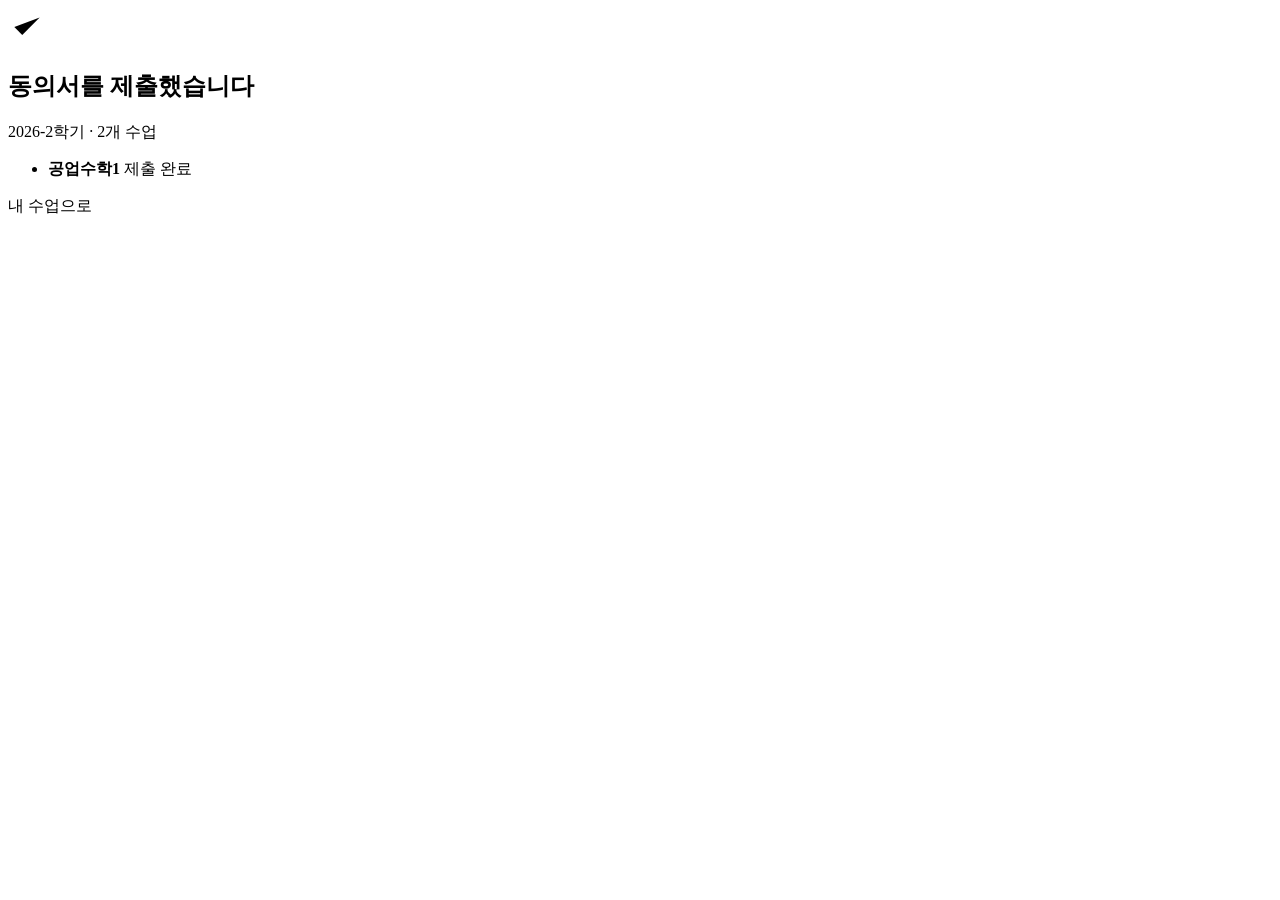
<file: src/main/resources/templates/student/complete.html>
<!DOCTYPE html>
<html th:lang="${#locale.language}" xmlns:th="http://www.thymeleaf.org">
<head th:replace="~{student/fragments :: head('sign.complete.title')}"></head>
<body>
<header th:replace="~{student/fragments :: nav(${student})}"></header>
<!--/* 제출한 뒤 보이는 화면(세션에 둔 submittedCourses, submittedSemester). 내 수업으로 가면 지운다 */-->
<main class="page narrow">
	<section class="card complete-card">
		<span class="complete-icon" aria-hidden="true">
			<svg class="icon" width="38" height="38" viewBox="0 0 24 24" stroke-width="2.5"><path d="M20 6 9 17l-5-5"/></svg>
		</span>
		<div class="page-head">
			<h1 th:text="#{sign.complete.title}">동의서를 제출했습니다</h1>
			<p class="muted" th:text="#{sign.complete.meta(${submittedSemester}, ${#lists.size(submittedCourses)})}">2026-2학기 · 2개 수업</p>
		</div>
		<ul class="confirm-list">
			<li th:each="name : ${submittedCourses}">
				<strong th:text="${name}">공업수학1</strong>
				<span class="pill done" th:text="#{courses.done}">제출 완료</span>
			</li>
		</ul>
		<a class="button" th:href="@{/consents}" th:text="#{sign.complete.back}">내 수업으로</a>
	</section>
</main>
<script th:src="@{/js/student-nav.js}"></script>
</body>
</html>
</file>
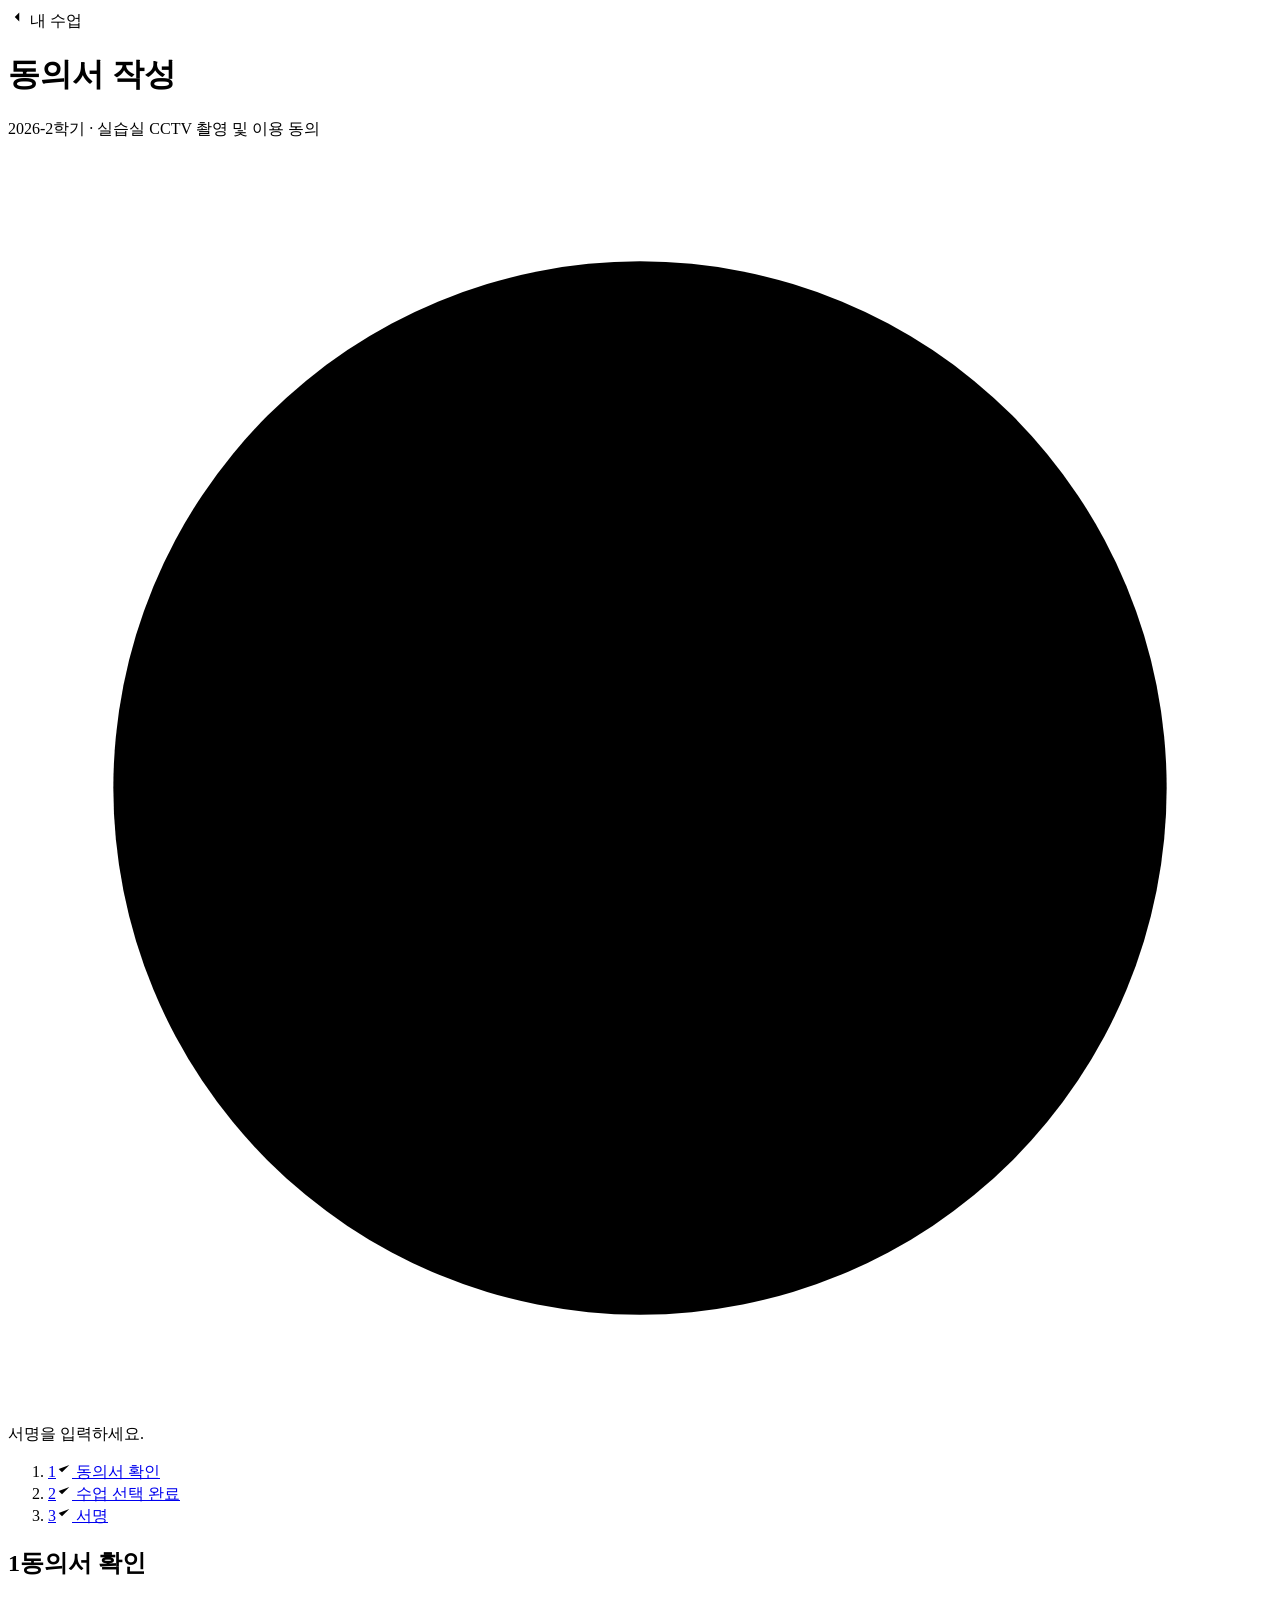
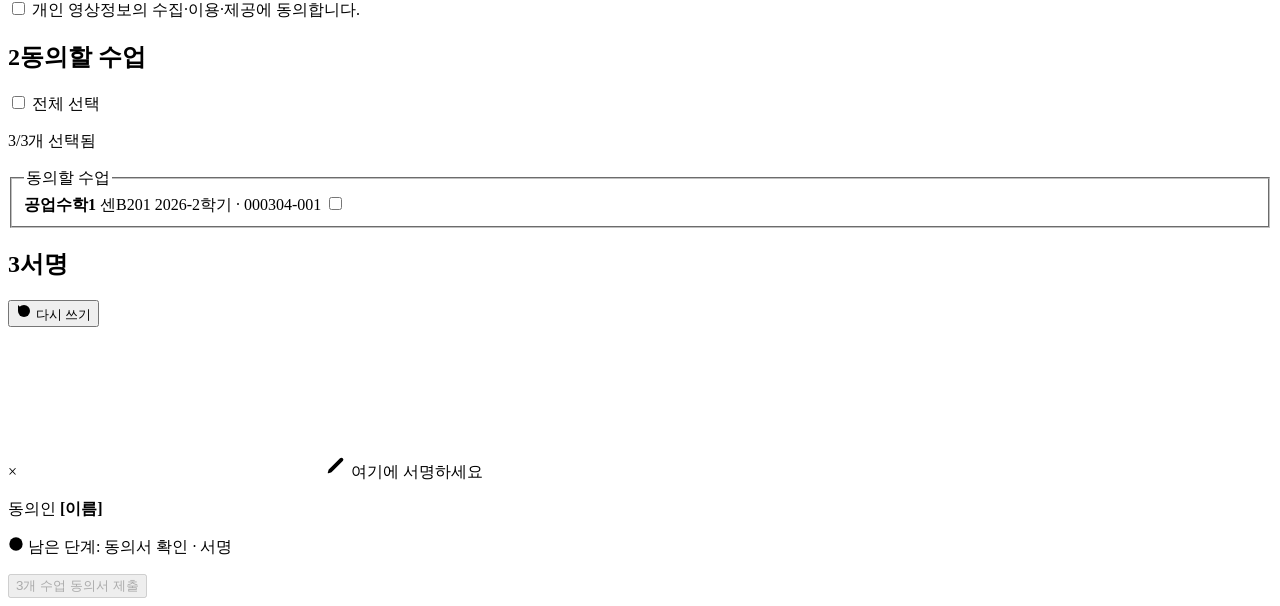
<file: src/main/resources/templates/student/consent-form.html>
<!DOCTYPE html>
<html th:lang="${#locale.language}" xmlns:th="http://www.thymeleaf.org">
<head th:replace="~{student/fragments :: head('sign.title')}"></head>
<body>
<header th:replace="~{student/fragments :: nav(${student})}"></header>
<!--/* preselected: "지금 작성하기"로 고른 수업이나 제출이 거절되기 전에 골랐던 수업. 없으면(null) 모든 수업을 골라 둔다 */-->
<main class="page wide" th:with="total=${#lists.size(courses)}, selected=${preselected != null ? #lists.size(preselected) : total}">
	<a class="back-link" th:href="@{/consents}">
		<svg class="icon" aria-hidden="true" width="18" height="18" viewBox="0 0 24 24"><path d="m15 18-6-6 6-6"/></svg>
		<span th:text="#{courses.title}">내 수업</span>
	</a>
	<div class="page-head">
		<h1 th:text="#{sign.title}">동의서 작성</h1>
		<p class="muted" th:text="|${courses[0].semester} · #{sign.lead}|">2026-2학기 · 실습실 CCTV 촬영 및 이용 동의</p>
	</div>

	<div class="alert error" role="alert" th:if="${error}">
		<svg class="icon" aria-hidden="true" viewBox="0 0 24 24"><circle cx="12" cy="12" r="10"/><path d="M12 8v4"/><path d="M12 16h.01"/></svg>
		<span th:text="${error}">서명을 입력하세요.</span>
	</div>

	<!--/* 단계 표시: 끝낸 단계는 done, 지금 할 단계는 aria-current(consent-form.js) */-->
	<nav class="steps" th:attr="aria-label=#{steps.label}">
		<ol>
			<li>
				<a class="step" href="#sign-read" data-step="read" aria-current="step">
					<span class="step-dot" aria-hidden="true"><span class="step-num">1</span><svg class="icon step-check" width="16" height="16" viewBox="0 0 24 24" stroke-width="3"><path d="M20 6 9 17l-5-5"/></svg></span>
					<span class="step-label" th:text="#{steps.read}">동의서 확인</span>
					<span class="visually-hidden step-state" th:data-done="#{sign.stepDone}"></span>
				</a>
			</li>
			<li>
				<a class="step done" href="#sign-courses" data-step="courses">
					<span class="step-dot" aria-hidden="true"><span class="step-num">2</span><svg class="icon step-check" width="16" height="16" viewBox="0 0 24 24" stroke-width="3"><path d="M20 6 9 17l-5-5"/></svg></span>
					<span class="step-label" th:text="#{steps.courses}">수업 선택</span>
					<span class="visually-hidden step-state" th:data-done="#{sign.stepDone}" th:text="#{sign.stepDone}">완료</span>
				</a>
			</li>
			<li>
				<a class="step" href="#sign-signature" data-step="sign">
					<span class="step-dot" aria-hidden="true"><span class="step-num">3</span><svg class="icon step-check" width="16" height="16" viewBox="0 0 24 24" stroke-width="3"><path d="M20 6 9 17l-5-5"/></svg></span>
					<span class="step-label" th:text="#{steps.sign}">서명</span>
					<span class="visually-hidden step-state" th:data-done="#{sign.stepDone}"></span>
				</a>
			</li>
		</ol>
		<div class="step-progress" id="step-progress" role="progressbar" aria-valuemin="0" aria-valuemax="3" aria-valuenow="1"
			 th:attr="aria-label=#{steps.progress}">
			<span style="width: 33%"></span>
		</div>
	</nav>

	<form id="consent-form" class="columns" th:action="@{/consents/sign}" method="post">
		<input type="hidden" name="signature" id="signature">
		<div class="column-main">
			<section class="card step-card" id="sign-read" aria-labelledby="section-read">
				<div class="card-head">
					<h2 id="section-read"><span class="step-badge" aria-hidden="true">1</span><span th:text="#{steps.read}">동의서 확인</span></h2>
					<span class="pill done" id="agree-done" hidden th:text="#{sign.stepDone}">완료</span>
				</div>
				<div th:replace="~{student/fragments :: consentSummary}"></div>
				<label class="agree">
					<input type="checkbox" name="agreed" value="true" id="agreed" required>
					<span th:text="#{sign.agree}">개인 영상정보의 수집·이용·제공에 동의합니다.</span>
				</label>
			</section>

			<section class="card step-card" id="sign-courses" aria-labelledby="section-courses">
				<div class="card-head">
					<h2 id="section-courses"><span class="step-badge" aria-hidden="true">2</span><span th:text="#{sign.courses}">동의할 수업</span></h2>
					<label class="select-all">
						<input type="checkbox" id="select-all" th:checked="${selected == total}">
						<span th:text="#{sign.selectAll}">전체 선택</span>
					</label>
				</div>
				<p class="muted small tabular" id="selected-count" aria-live="polite"
				   th:data-template="#{sign.selectedCount('{n}', ${total})}"
				   th:text="#{sign.selectedCount(${selected}, ${total})}">3/3개 선택됨</p>
				<fieldset class="course-options">
					<legend class="visually-hidden" th:text="#{sign.courses}">동의할 수업</legend>
					<label class="course-option" th:each="course : ${courses}">
						<span class="course-info">
							<strong class="course-name" th:text="${course.courseName}">공업수학1</strong>
							<span class="course-meta">
								<span class="pill" th:text="${course.room}">센B201</span>
								<span class="muted" th:text="|${course.semester} · ${course.courseCode}|">2026-2학기 · 000304-001</span>
							</span>
						</span>
						<input type="checkbox" name="enrollmentIds" th:value="${course.enrollmentId}" th:checked="${preselected == null or #lists.contains(preselected, course.enrollmentId)}"
							   th:data-name="${course.courseName}" th:data-room="${course.room}">
					</label>
				</fieldset>
				<p class="field-error" id="courses-error" role="alert" hidden>
					<svg class="icon" aria-hidden="true" width="14" height="14" viewBox="0 0 24 24"><circle cx="12" cy="12" r="10"/><path d="M12 8v4"/><path d="M12 16h.01"/></svg>
					<span th:text="#{consent.error.noCourse}">동의할 수업을 하나 이상 선택하세요.</span>
				</p>
			</section>
		</div>

		<div class="column-side">
			<section class="card step-card" id="sign-signature" aria-labelledby="signature-label">
				<div class="card-head">
					<h2 id="signature-label"><span class="step-badge" aria-hidden="true">3</span><span th:text="#{sign.signature}">서명</span></h2>
					<button type="button" class="text-button" id="signature-clear" aria-disabled="true">
						<svg class="icon" aria-hidden="true" width="16" height="16" viewBox="0 0 24 24"><path d="M3 12a9 9 0 1 0 9-9 9.75 9.75 0 0 0-6.74 2.74L3 8"/><path d="M3 3v5h5"/></svg>
						<span th:text="#{sign.clear}">다시 쓰기</span>
					</button>
				</div>
				<div class="signature-box" id="signature-box">
					<span class="signature-line" aria-hidden="true">×</span>
					<canvas id="signature-pad" class="signature-pad" role="img" th:attr="aria-label=#{sign.pad.label}"></canvas>
					<span class="signature-hint" aria-hidden="true">
						<svg class="icon" width="22" height="22" viewBox="0 0 24 24"><path d="M12 20h9"/><path d="M16.38 3.62a1 1 0 0 1 3 3L7.37 18.64a2 2 0 0 1-.86.5l-2.87.84a.5.5 0 0 1-.62-.62l.84-2.87a2 2 0 0 1 .5-.86z"/></svg>
						<span th:text="#{sign.pad.hint}">여기에 서명하세요</span>
					</span>
				</div>
				<p class="field-error" id="signature-error" hidden th:text="#{sign.signature.required}">네모 칸 안에 서명하세요.</p>
				<p class="signer"><span th:text="#{sign.signer}">동의인</span> <strong th:text="${student.name}">[이름]</strong></p>
			</section>
		</div>
	</form>
</main>
<footer class="submit-bar" th:with="total=${#lists.size(courses)}, selected=${preselected != null ? #lists.size(preselected) : total},
		readLabel=#{steps.read}, signLabel=#{steps.sign}">
	<div>
		<p class="submit-status" id="submit-status" role="status"
		   th:data-remaining="#{sign.remaining('{steps}')}" th:data-ready="#{sign.ready}">
			<svg class="icon ready-icon" aria-hidden="true" width="16" height="16" viewBox="0 0 24 24"><circle cx="12" cy="12" r="10"/><path d="m9 12 2 2 4-4"/></svg>
			<span id="submit-status-text" th:text="#{sign.remaining(${readLabel + ' · ' + signLabel})}">남은 단계: 동의서 확인 · 서명</span>
		</p>
		<button type="submit" form="consent-form" class="button" id="submit-button" disabled
				th:data-template="#{sign.submitCount('{n}')}" th:data-empty="#{sign.submit}"
				th:text="#{sign.submitCount(${selected})}">3개 수업 동의서 제출</button>
	</div>
</footer>

<dialog class="confirm-dialog" id="confirm-dialog" aria-labelledby="confirm-title" aria-describedby="confirm-note">
	<h2 id="confirm-title" th:data-template="#{sign.confirm.title('{n}')}">3개 수업 동의서를 제출할까요?</h2>
	<p class="muted" id="confirm-note" th:text="#{sign.note}">제출한 동의서는 수정할 수 없습니다.</p>
	<ul class="confirm-list" id="confirm-list"></ul>
	<div class="dialog-actions">
		<button type="button" class="button secondary" id="confirm-cancel" autofocus th:text="#{sign.confirm.cancel}">취소</button>
		<button type="submit" form="consent-form" class="button" id="confirm-submit" th:data-busy-label="#{sign.confirm.busy}">
			<span th:text="#{sign.confirm.submit}">제출하기</span>
		</button>
	</div>
</dialog>
<script th:src="@{/js/student-nav.js}"></script>
<script th:src="@{/js/signature-pad.js}"></script>
<script th:src="@{/js/consent-form.js}"></script>
</body>
</html>
</file>
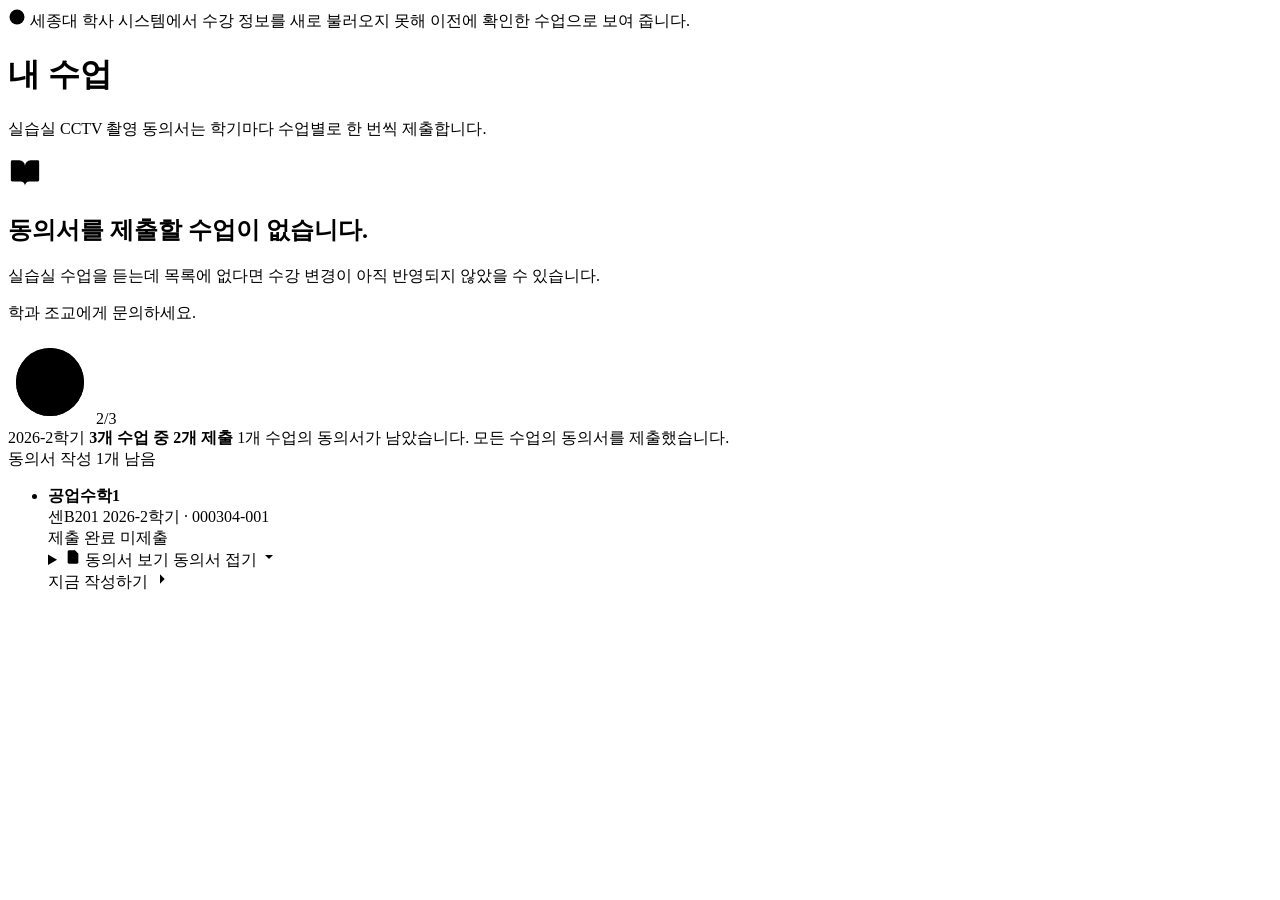
<file: src/main/resources/templates/student/consents.html>
<!DOCTYPE html>
<html th:lang="${#locale.language}" xmlns:th="http://www.thymeleaf.org">
<head th:replace="~{student/fragments :: head('courses.title')}"></head>
<body>
<header th:replace="~{student/fragments :: nav(${student})}"></header>
<main class="page wide">
	<div class="toast warn" role="status" th:unless="${student.coursesSynced}">
		<svg class="icon" aria-hidden="true" width="18" height="18" viewBox="0 0 24 24"><circle cx="12" cy="12" r="10"/><path d="M12 8v4"/><path d="M12 16h.01"/></svg>
		<span th:text="#{courses.syncFailed}">세종대 학사 시스템에서 수강 정보를 새로 불러오지 못해 이전에 확인한 수업으로 보여 줍니다.</span>
		<button type="button" class="toast-close" data-toast-close hidden th:attr="aria-label=#{toast.close}">
			<svg class="icon" aria-hidden="true" width="16" height="16" viewBox="0 0 24 24"><path d="M18 6 6 18"/><path d="m6 6 12 12"/></svg>
		</button>
	</div>

	<div class="columns">
		<div class="column-side">
			<div class="page-head">
				<h1 th:text="#{courses.title}">내 수업</h1>
				<p class="muted" th:text="#{courses.lead}">실습실 CCTV 촬영 동의서는 학기마다 수업별로 한 번씩 제출합니다.</p>
			</div>

			<section class="card empty-card" th:if="${#lists.isEmpty(courses)}">
				<span class="complete-icon" aria-hidden="true">
					<svg class="icon" width="34" height="34" viewBox="0 0 24 24"><path d="M12 7v14"/><path d="M3 18a1 1 0 0 1-1-1V4a1 1 0 0 1 1-1h5a4 4 0 0 1 4 4 4 4 0 0 1 4-4h5a1 1 0 0 1 1 1v13a1 1 0 0 1-1 1h-6a3 3 0 0 0-3 3 3 3 0 0 0-3-3z"/></svg>
				</span>
				<div class="empty-text">
					<h2 th:text="#{courses.empty.title}">동의서를 제출할 수업이 없습니다.</h2>
					<p class="muted" th:text="#{courses.empty.body}">실습실 수업을 듣는데 목록에 없다면 수강 변경이 아직 반영되지 않았을 수 있습니다.</p>
					<p class="muted" th:text="#{courses.empty.contact}">학과 조교에게 문의하세요.</p>
				</div>
			</section>

			<section class="card progress-card" th:unless="${#lists.isEmpty(courses)}"
					 th:with="total=${#lists.size(courses)}, done=${total - pending}">
				<div class="progress-summary">
					<!--/* 원 둘레 2πr = 213.63 (r=34). 남은 비율만큼 dashoffset으로 비운다 */-->
					<div class="ring" aria-hidden="true">
						<svg width="84" height="84" viewBox="0 0 84 84">
							<circle class="ring-track" cx="42" cy="42" r="34"/>
							<circle class="ring-bar" cx="42" cy="42" r="34" stroke-dasharray="213.63" transform="rotate(-90 42 42)"
									th:attr="stroke-dashoffset=${213.63 * pending / total}"/>
						</svg>
						<span th:text="|${done}/${total}|">2/3</span>
					</div>
					<div class="progress-text">
						<span class="muted small" th:text="${courses[0].semester}">2026-2학기</span>
						<strong th:text="#{courses.progress(${total}, ${done})}">3개 수업 중 2개 제출</strong>
						<span class="muted small" th:if="${pending > 0}" th:text="#{courses.pending(${pending})}">1개 수업의 동의서가 남았습니다.</span>
						<span class="ok-text small" th:if="${pending == 0}" th:text="#{courses.allDone}">모든 수업의 동의서를 제출했습니다.</span>
					</div>
				</div>
				<a class="button" th:if="${pending > 0}" th:href="@{/consents/sign}">
					<span th:text="#{courses.sign}">동의서 작성</span>
					<span class="count-badge" th:text="#{courses.remaining(${pending})}">1개 남음</span>
				</a>
			</section>
		</div>

		<div class="column-main" th:unless="${#lists.isEmpty(courses)}"
			 th:with="total=${#lists.size(courses)}, done=${total - pending}">
			<!--/* 필터는 스크립트가 있을 때만 보인다(course-list.js). 없으면 모든 수업을 그대로 보여 준다 */-->
			<div class="filters" role="group" id="course-filters" hidden th:attr="aria-label=#{courses.filter.label}">
				<button type="button" aria-pressed="true" data-filter="all">
					<span th:text="#{courses.filter.all}">전체</span>
					<span class="filter-count" th:text="${total}">3</span>
				</button>
				<button type="button" aria-pressed="false" data-filter="todo">
					<span th:text="#{courses.todo}">미제출</span>
					<span class="filter-count" th:text="${pending}">1</span>
				</button>
				<button type="button" aria-pressed="false" data-filter="done">
					<span th:text="#{courses.done}">제출 완료</span>
					<span class="filter-count" th:text="${done}">2</span>
				</button>
			</div>
			<p class="visually-hidden" id="filter-status" aria-live="polite"
			   th:data-template="#{courses.filter.status('{n}')}"></p>

			<ul class="course-list">
				<li class="course" th:each="course : ${courses}" th:classappend="${course.signed()} ? 'done' : 'pending'"
					th:data-status="${course.signed()} ? 'done' : 'todo'">
					<div class="course-head">
						<div class="course-info">
							<strong class="course-name" th:text="${course.courseName}">공업수학1</strong>
							<div class="course-meta">
								<span class="pill" th:text="${course.room}">센B201</span>
								<span class="muted" th:text="|${course.semester} · ${course.courseCode}|">2026-2학기 · 000304-001</span>
							</div>
						</div>
						<span class="status done" th:if="${course.signed()}" th:text="#{courses.done}">제출 완료</span>
						<span class="status todo" th:unless="${course.signed()}" th:text="#{courses.todo}">미제출</span>
					</div>

					<details class="consent-detail" th:if="${course.signed()}">
						<summary>
							<span class="summary-label">
								<svg class="icon doc" aria-hidden="true" width="16" height="16" viewBox="0 0 24 24"><path d="M15 2H6a2 2 0 0 0-2 2v16a2 2 0 0 0 2 2h12a2 2 0 0 0 2-2V7Z"/><path d="M14 2v4a2 2 0 0 0 2 2h4"/><path d="M10 13H8"/><path d="M16 17H8"/></svg>
								<span class="when-closed" th:text="#{courses.view}">동의서 보기</span>
								<span class="when-open" th:text="#{courses.hide}">동의서 접기</span>
							</span>
							<svg class="icon chevron" aria-hidden="true" width="16" height="16" viewBox="0 0 24 24"><path d="m6 9 6 6 6-6"/></svg>
						</summary>
						<div class="detail-body">
							<dl>
								<div>
									<dt th:text="#{courses.detail.consent}">동의 내용</dt>
									<dd th:text="#{courses.detail.consentValue}">개인 영상정보의 수집·이용·제공 동의</dd>
								</div>
								<div>
									<dt th:text="#{courses.detail.signedAt}">제출 일시</dt>
									<dd class="tabular"
										th:with="signedAt=${course.signedAt.atZoneSameInstant(T(java.time.ZoneId).of('Asia/Seoul'))}">
										<time th:datetime="${#temporals.formatISO(signedAt)}"
											  th:text="${#temporals.format(signedAt, 'yyyy-MM-dd HH:mm')}">2026-09-01 10:00</time>
									</dd>
								</div>
							</dl>
							<a class="pdf-link" th:href="@{/consents/{id}/pdf(id=${course.enrollmentId})}" target="_blank" rel="noopener">
								<svg class="icon" aria-hidden="true" width="16" height="16" viewBox="0 0 24 24"><path d="M21 15v4a2 2 0 0 1-2 2H5a2 2 0 0 1-2-2v-4"/><path d="m7 10 5 5 5-5"/><path d="M12 15V3"/></svg>
								<span th:text="#{courses.detail.pdf}">PDF로 보기</span>
							</a>
						</div>
					</details>

					<a class="sign-now" th:unless="${course.signed()}"
					   th:href="@{/consents/sign(enrollmentId=${course.enrollmentId})}">
						<span th:text="#{courses.signNow}">지금 작성하기</span>
						<svg class="icon" aria-hidden="true" width="16" height="16" viewBox="0 0 24 24"><path d="M5 12h14"/><path d="m12 5 7 7-7 7"/></svg>
					</a>
				</li>
			</ul>
			<p class="empty filter-empty" id="filter-empty" hidden th:text="#{courses.filter.empty}">해당하는 수업이 없습니다.</p>
		</div>
	</div>
</main>
<script th:src="@{/js/student-nav.js}"></script>
<script th:src="@{/js/course-list.js}"></script>
</body>
</html>
</file>
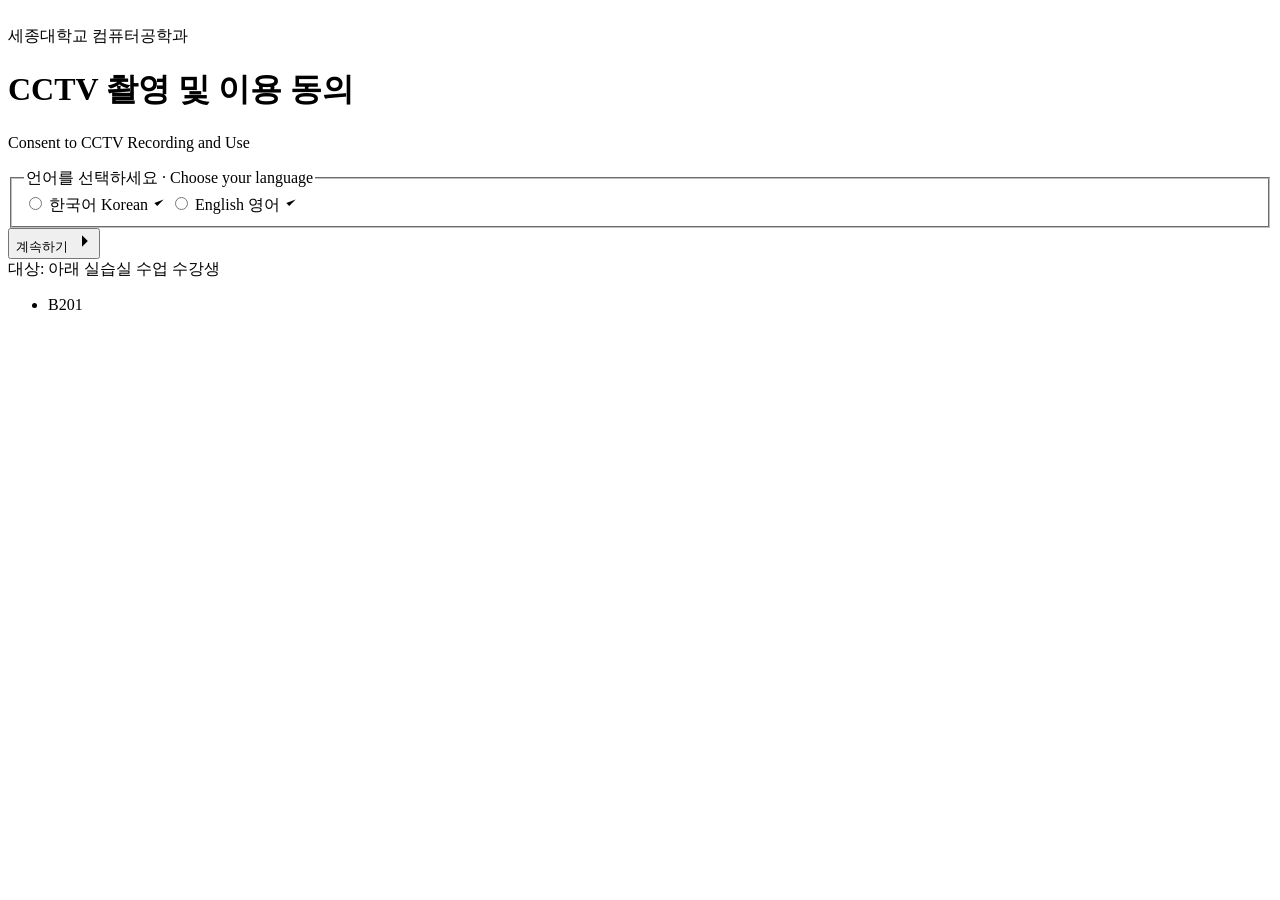
<file: src/main/resources/templates/student/landing.html>
<!DOCTYPE html>
<html th:lang="${#locale.language}" xmlns:th="http://www.thymeleaf.org">
<head th:replace="~{student/fragments :: head('landing.title')}"></head>
<body class="landing">
<main class="page landing-page">
	<div class="hero">
		<div class="hero-mark">
			<img th:replace="~{student/fragments :: brandMark('sejong-seal.svg')}">
		</div>
		<div class="hero-text">
			<span class="eyebrow">세종대학교 컴퓨터공학과</span>
			<h1>CCTV 촬영 및 이용 동의</h1>
			<p class="muted" lang="en">Consent to CCTV Recording and Use</p>
		</div>
	</div>

	<!--/* 스크립트 없이도 고른 언어로 로그인 화면(/login?lang=ko|en)으로 간다. language-choice.js는 고른 언어로 문구만 바꾼다 */-->
	<form class="card lang-card" th:action="@{/login}" method="get" id="language-form"
		  th:data-cta-ko="${landingText.ko.cta}" th:data-cta-en="${landingText.en.cta}"
		  th:data-rooms-ko="${landingText.ko.rooms}" th:data-rooms-en="${landingText.en.rooms}"
		  th:with="english=${#locale.language == 'en'}">
		<fieldset>
			<legend>언어를 선택하세요 · <span lang="en">Choose your language</span></legend>
			<div class="lang-options">
				<label class="lang-option" lang="ko">
					<input class="visually-hidden" type="radio" name="lang" value="ko" th:checked="${!english}">
					<span class="lang-name">한국어</span>
					<span class="lang-sub" lang="en">Korean</span>
					<span class="lang-check" aria-hidden="true">
						<svg class="icon" width="14" height="14" viewBox="0 0 24 24" stroke-width="3"><path d="M20 6 9 17l-5-5"/></svg>
					</span>
				</label>
				<label class="lang-option" lang="en">
					<input class="visually-hidden" type="radio" name="lang" value="en" th:checked="${english}">
					<span class="lang-name">English</span>
					<span class="lang-sub" lang="ko">영어</span>
					<span class="lang-check" aria-hidden="true">
						<svg class="icon" width="14" height="14" viewBox="0 0 24 24" stroke-width="3"><path d="M20 6 9 17l-5-5"/></svg>
					</span>
				</label>
			</div>
		</fieldset>
		<button type="submit" class="button" th:lang="${#locale.language}">
			<span id="language-cta" th:text="#{landing.continue}">계속하기</span>
			<svg class="icon" aria-hidden="true" width="20" height="20" viewBox="0 0 24 24"><path d="M5 12h14"/><path d="m12 5 7 7-7 7"/></svg>
		</button>
	</form>

	<section class="rooms" aria-labelledby="rooms-label">
		<span class="muted" id="rooms-label" th:lang="${#locale.language}" th:text="#{landing.rooms}">대상: 아래 실습실 수업 수강생</span>
		<ul class="chips">
			<li th:each="room : ${rooms}" th:text="${room}">B201</li>
		</ul>
	</section>
</main>
<script th:src="@{/js/language-choice.js}"></script>
</body>
</html>
</file>
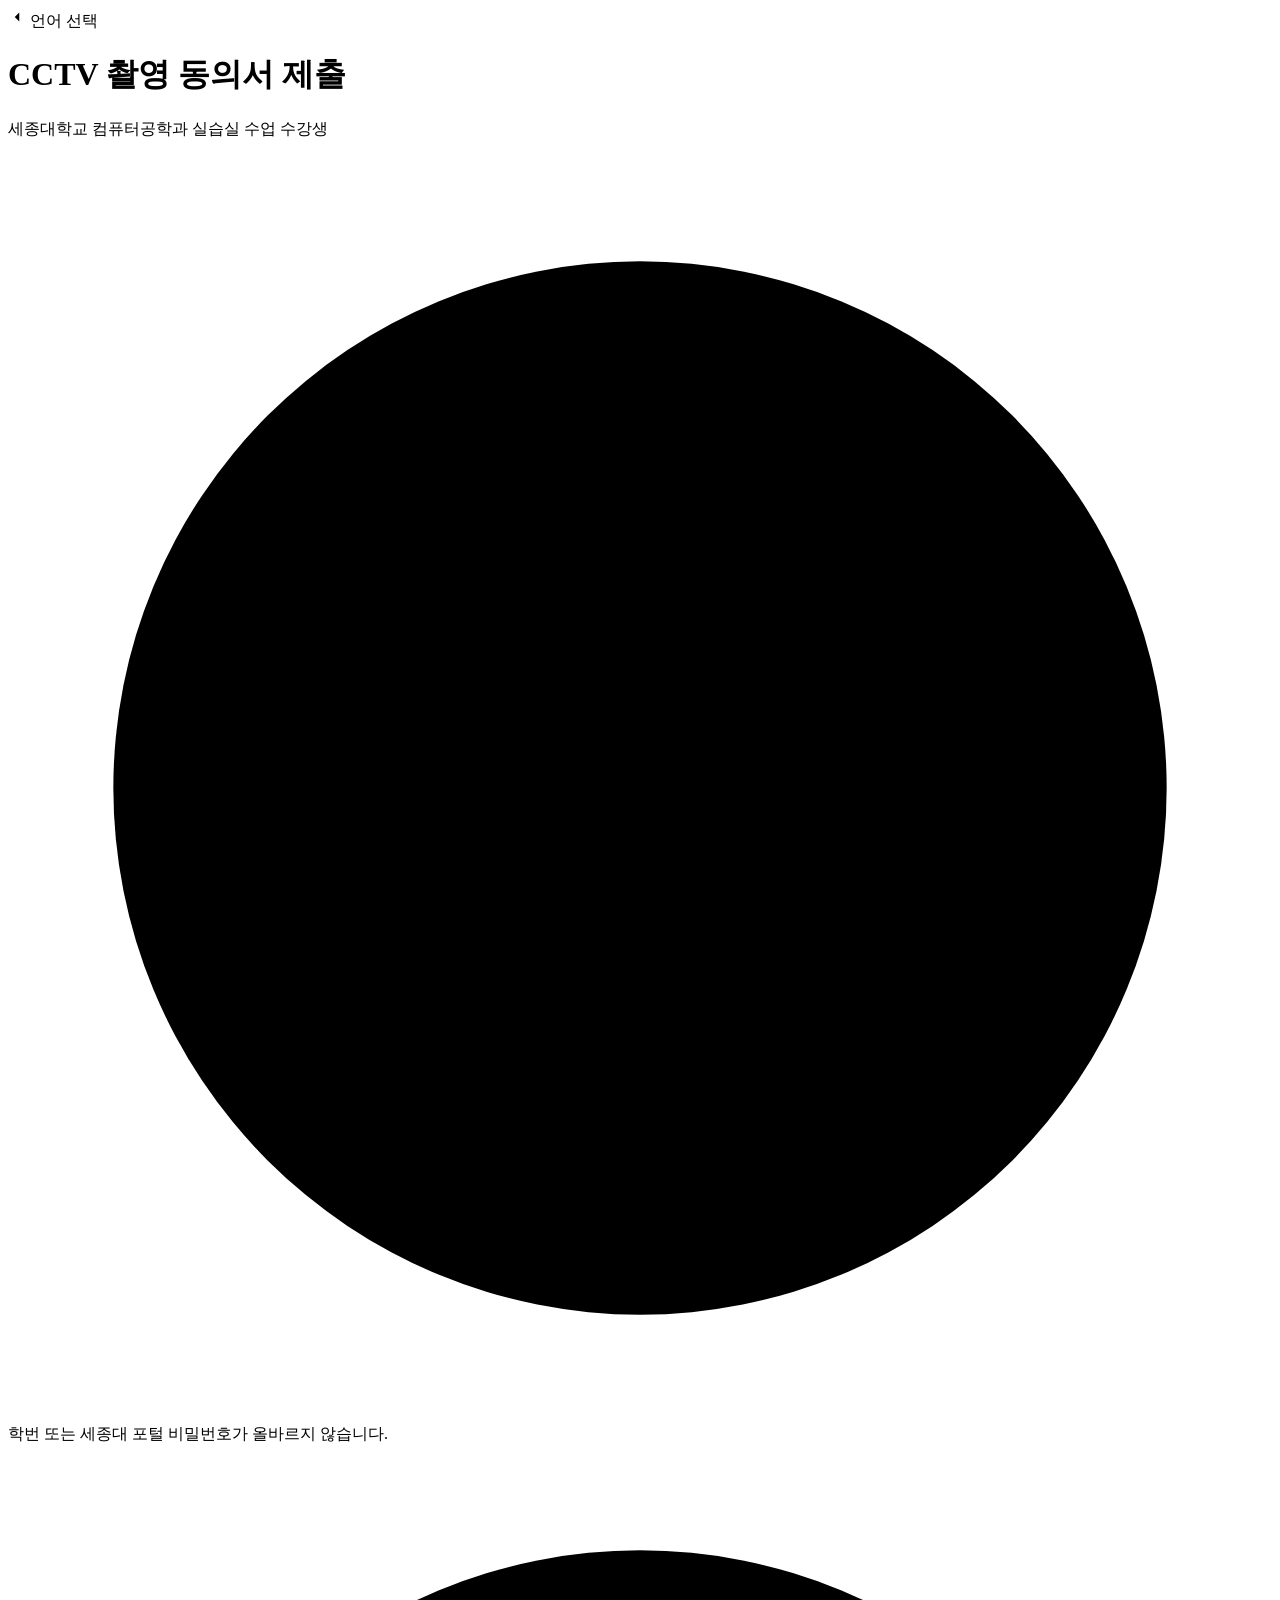
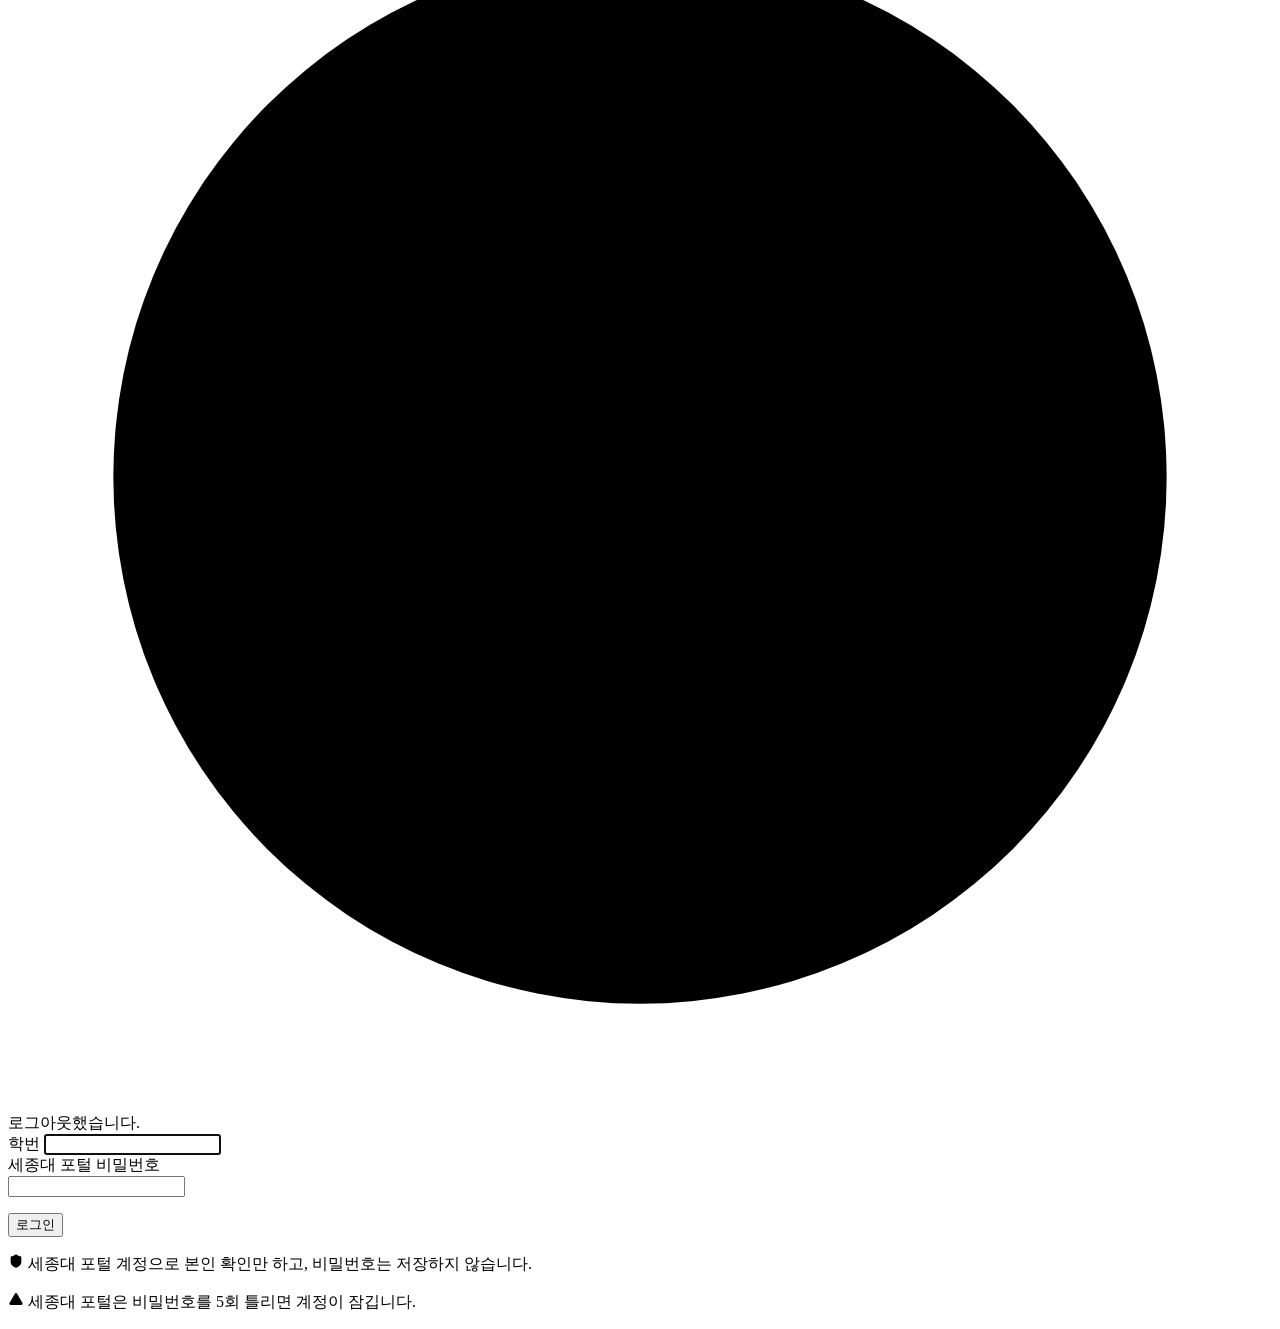
<file: src/main/resources/templates/student/login.html>
<!DOCTYPE html>
<html th:lang="${#locale.language}" xmlns:th="http://www.thymeleaf.org">
<head th:replace="~{student/fragments :: head('login.title')}"></head>
<body>
<header th:replace="~{student/fragments :: nav(null)}"></header>
<main class="page narrow">
	<a class="back-link" th:href="@{/}">
		<svg class="icon" aria-hidden="true" width="18" height="18" viewBox="0 0 24 24"><path d="m15 18-6-6 6-6"/></svg>
		<span th:text="#{login.back}">언어 선택</span>
	</a>
	<div class="page-head">
		<h1 th:text="#{login.title}">CCTV 촬영 동의서 제출</h1>
		<p class="muted" th:text="#{app.subtitle}">세종대학교 컴퓨터공학과 실습실 수업 수강생</p>
	</div>

	<div class="alert error shake" role="alert" th:if="${loginError}">
		<svg class="icon" aria-hidden="true" viewBox="0 0 24 24"><circle cx="12" cy="12" r="10"/><path d="M12 8v4"/><path d="M12 16h.01"/></svg>
		<span th:text="${loginError}">학번 또는 세종대 포털 비밀번호가 올바르지 않습니다.</span>
	</div>
	<div class="alert ok" role="status" th:if="${loggedOut}">
		<svg class="icon" aria-hidden="true" viewBox="0 0 24 24"><circle cx="12" cy="12" r="10"/><path d="m9 12 2 2 4-4"/></svg>
		<span th:text="#{login.logout}">로그아웃했습니다.</span>
	</div>

	<!--/* 관리자도 같은 폼을 쓴다(영문자가 섞인 아이디). 칸별 오류와 비밀번호 보기는 login-form.js가 붙인다 */-->
	<form class="card login-card" id="login-form" th:action="@{/login}" method="post">
		<div class="field">
			<label for="username" th:text="#{login.studentId}">학번</label>
			<input type="text" id="username" name="username" inputmode="numeric" pattern="[0-9]{8,10}|.*[A-Za-z].*"
				   autocomplete="username" autocapitalize="off" spellcheck="false" required autofocus
				   aria-describedby="username-error"
				   th:attr="aria-invalid=${loginError != null}">
			<p class="field-error" id="username-error" hidden
			   th:data-missing="#{login.studentId.required}" th:data-pattern="#{login.studentId.pattern}"></p>
		</div>
		<div class="field">
			<label for="password" th:text="#{login.password}">세종대 포털 비밀번호</label>
			<div class="password-wrap">
				<input type="password" id="password" name="password" autocomplete="current-password" required
					   aria-describedby="password-error"
					   th:attr="aria-invalid=${loginError != null}">
				<button type="button" class="password-toggle" id="password-toggle" aria-pressed="false" hidden
						th:data-show="#{login.password.show}" th:data-hide="#{login.password.hide}"
						th:attr="aria-label=#{login.password.show}">
					<svg class="icon eye" aria-hidden="true" width="20" height="20" viewBox="0 0 24 24"><path d="M2 12s3-7 10-7 10 7 10 7-3 7-10 7-10-7-10-7Z"/><circle cx="12" cy="12" r="3"/></svg>
					<svg class="icon eye-off" aria-hidden="true" width="20" height="20" viewBox="0 0 24 24"><path d="M10.73 5.08A10.43 10.43 0 0 1 12 5c7 0 10 7 10 7a13.16 13.16 0 0 1-1.67 2.68"/><path d="M6.61 6.61A13.53 13.53 0 0 0 2 12s3 7 10 7a9.74 9.74 0 0 0 5.39-1.61"/><path d="M9.88 9.88a3 3 0 1 0 4.24 4.24"/><path d="m2 2 20 20"/></svg>
				</button>
			</div>
			<p class="field-error" id="password-error" hidden th:data-missing="#{login.password.required}"></p>
			<!--/* 숨긴 안내는 aria-describedby로 묶으면 늘 읽히므로 바깥 p를 live 영역으로 두고 안쪽만 켜고 끈다 */-->
			<p class="field-hint" aria-live="polite">
				<span class="caution" id="caps-warning" hidden>
					<svg class="icon" aria-hidden="true" width="14" height="14" viewBox="0 0 24 24"><path d="m12 4-8 8h5v8h6v-8h5z"/></svg>
					<span th:text="#{login.capsLock}">Caps Lock이 켜져 있습니다.</span>
				</span>
			</p>
		</div>
		<button type="submit" class="button" th:text="#{login.submit}">로그인</button>
	</form>

	<section class="notes">
		<p>
			<span class="note-icon ok">
				<svg class="icon" aria-hidden="true" width="16" height="16" viewBox="0 0 24 24"><path d="M20 13c0 5-3.5 7.5-7.66 8.95a1 1 0 0 1-.67-.01C7.5 20.5 4 18 4 13V6a1 1 0 0 1 1-1c2 0 4.5-1.2 6.24-2.72a1.17 1.17 0 0 1 1.52 0C14.51 3.81 17 5 19 5a1 1 0 0 1 1 1z"/><path d="m9 12 2 2 4-4"/></svg>
			</span>
			<span th:text="#{login.note.password}">세종대 포털 계정으로 본인 확인만 하고, 비밀번호는 저장하지 않습니다.</span>
		</p>
		<p>
			<span class="note-icon caution">
				<svg class="icon" aria-hidden="true" width="16" height="16" viewBox="0 0 24 24"><path d="m21.73 18-8-14a2 2 0 0 0-3.48 0l-8 14A2 2 0 0 0 4 21h16a2 2 0 0 0 1.73-3"/><path d="M12 9v4"/><path d="M12 17h.01"/></svg>
			</span>
			<span th:text="#{login.note.lock}">세종대 포털은 비밀번호를 5회 틀리면 계정이 잠깁니다.</span>
		</p>
	</section>
</main>
<script th:src="@{/js/login-form.js}"></script>
</body>
</html>
</file>
